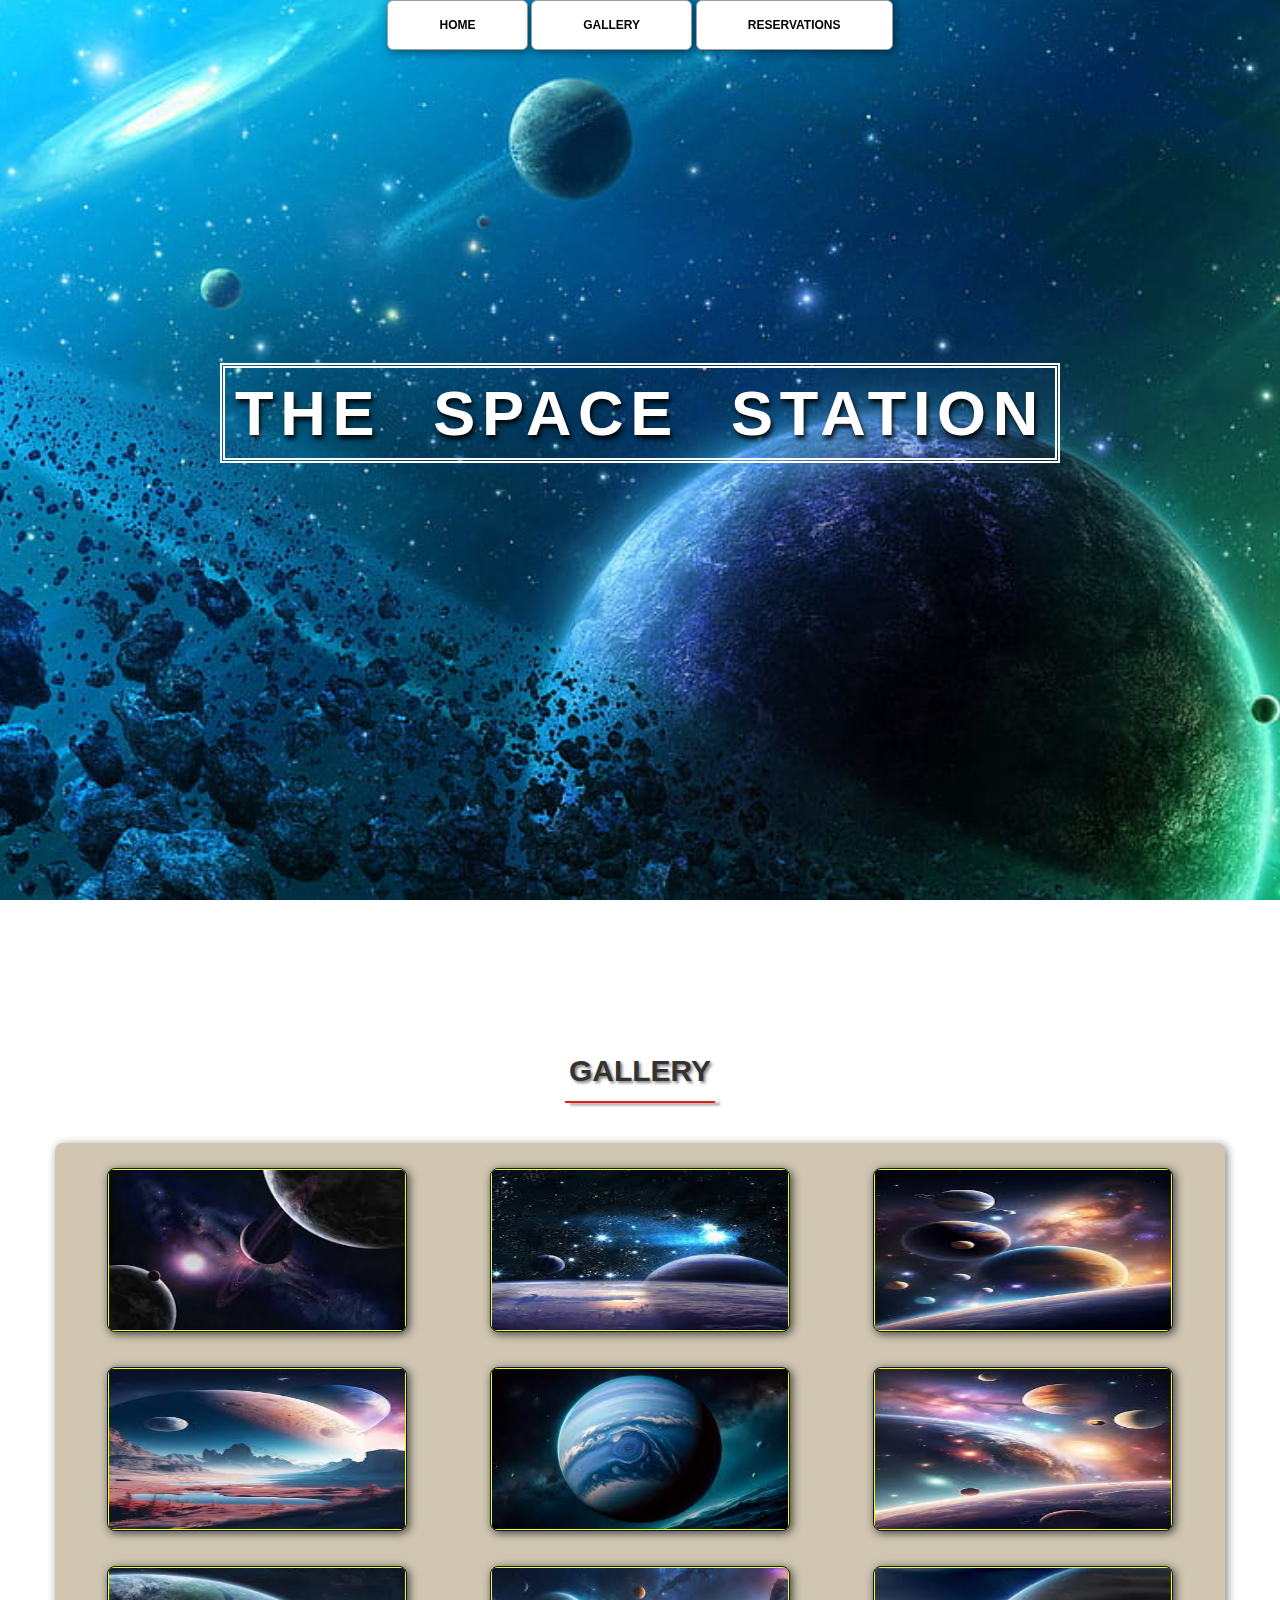
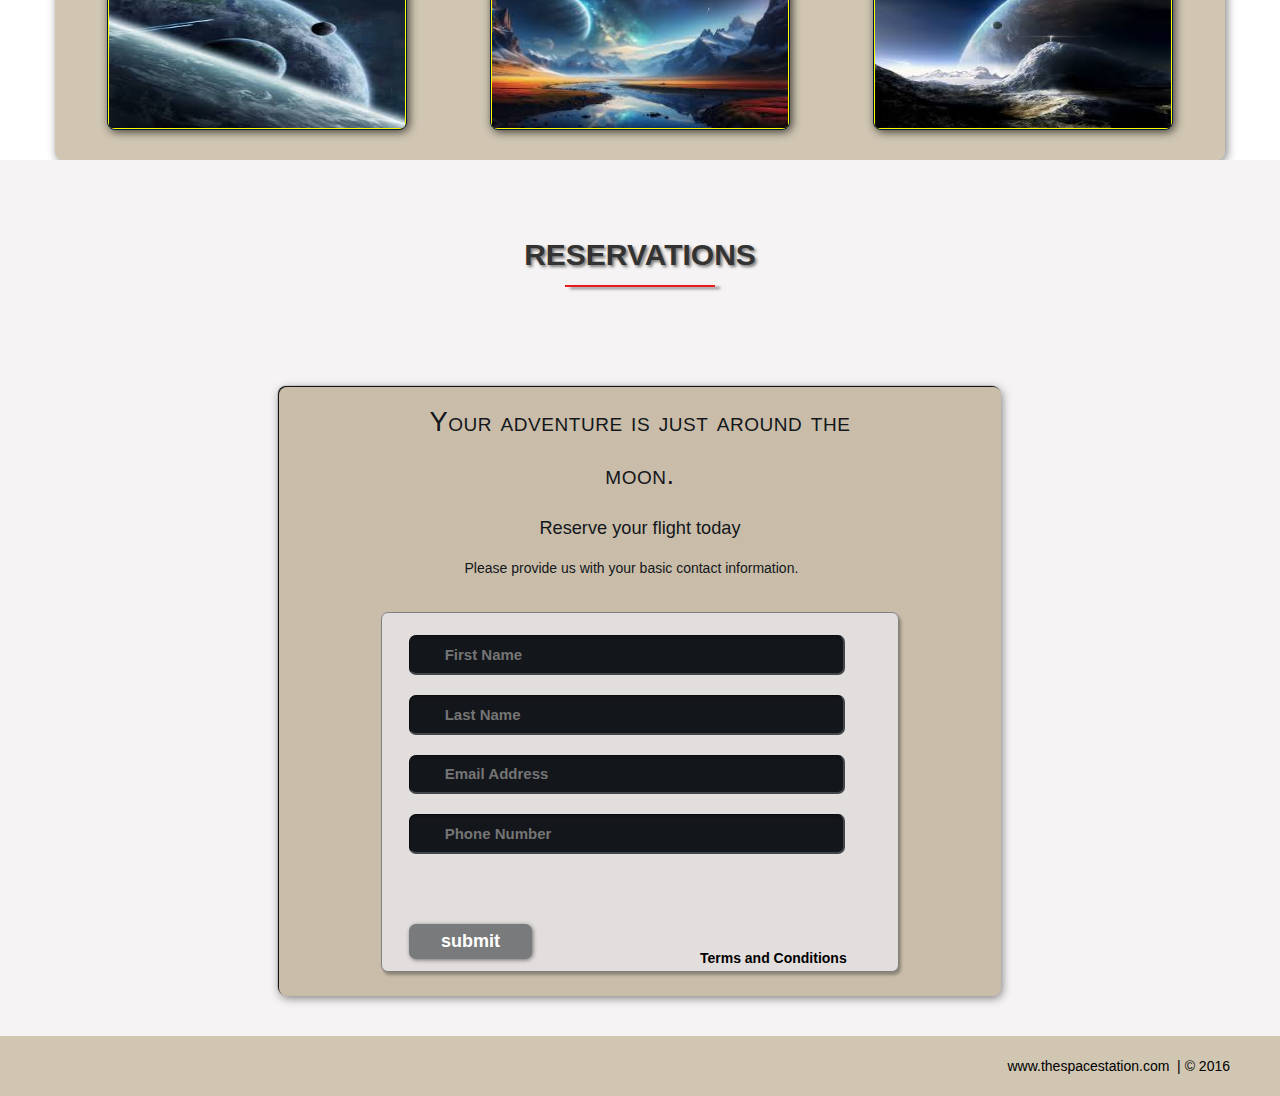
<file: INDEX.html>
<!DOCTYPE html>
<html lang="en">
<head>
    <meta charset="UTF-8">
    <meta name="viewport" content="width=device-width, initial-scale=1.0">
    <title>The Space Station Resort</title>
    <link rel="stylesheet" href="CSS/shared.css">
    <link rel="stylesheet" href="CSS/animations.css">
</head>
<body>
    <!--Nav-->
    <div class="wrap">
        <div class="menu-container">
            <ul class="menu">
                <a href="#home"><li>HOME</li></a>
                <a href="#gallery"><li>GALLERY</li></a>
                <a href="#contact"><li>RESERVATIONS</li></a>
            </ul>
        </div>
    </div>
    <!--End Nav-->

    <!--Home-->
    <div id="home">
        <div class="container">
            <div class="text-center">
                <span class="head-main">THE SPACE STATION</span>
            </div>
        </div>
    </div>
    <!--End Home-->

    <!--Gallery-->
    <section id="gallery">
        <div class="container">
            <h1>Gallery</h1>
            <div class="flex-container">

                <!--Photo COntainer-->
                <div class="photo-container">
                    <div class="photo">
                        <img src="Thumbs/thumb1.jpg" alt="">
                        <div class="photo-overlay">
                            <h3>Click To Enlarge</h3>
                            <p>Space launches departing daily, book your flight today!</p>
                        </div>
                    </div>
                </div>
                <!--End Photo Container-->

                   <!--Photo COntainer-->
                   <div class="photo-container">
                    <div class="photo">
                        <img src="Thumbs/thumb2.jpg" alt="">
                        <div class="photo-overlay">
                            <h3>Click To Enlarge</h3>
                            <p>Space launches departing daily, book your flight today!</p>
                        </div>
                    </div>
                </div>
                <!--End Photo Container-->

                   <!--Photo COntainer-->
                   <div class="photo-container">
                    <div class="photo">
                        <img src="Thumbs/thumb3.jpg" alt="">
                        <div class="photo-overlay">
                            <h3>Click To Enlarge</h3>
                            <p>Space launches departing daily, book your flight today!</p>
                        </div>
                    </div>
                </div>
                <!--End Photo Container-->

                   <!--Photo COntainer-->
                   <div class="photo-container">
                    <div class="photo">
                        <img src="Thumbs/thumb4.jpg" alt="">
                        <div class="photo-overlay">
                            <h3>Click To Enlarge</h3>
                            <p>Space launches departing daily, book your flight today!</p>
                        </div>
                    </div>
                </div>
                <!--End Photo Container-->

                   <!--Photo COntainer-->
                   <div class="photo-container">
                    <div class="photo">
                        <img src="Thumbs/thumb5.jpg" alt="">
                        <div class="photo-overlay">
                            <h3>Click To Enlarge</h3>
                            <p>Space launches departing daily, book your flight today!</p>
                        </div>
                    </div>
                </div>
                <!--End Photo Container-->

                   <!--Photo COntainer-->
                   <div class="photo-container">
                    <div class="photo">
                        <img src="Thumbs/thumb6.jpg" alt="">
                        <div class="photo-overlay">
                            <h3>Click To Enlarge</h3>
                            <p>Space launches departing daily, book your flight today!</p>
                        </div>
                    </div>
                </div>
                <!--End Photo Container-->

                   <!--Photo COntainer-->
                   <div class="photo-container">
                    <div class="photo">
                        <img src="Thumbs/thumb7.jpg" alt="">
                        <div class="photo-overlay">
                            <h3>Click To Enlarge</h3>
                            <p>Space launches departing daily, book your flight today!</p>
                        </div>
                    </div>
                </div>
                <!--End Photo Container-->

                   <!--Photo COntainer-->
                   <div class="photo-container">
                    <div class="photo">
                        <img src="Thumbs/thumb8.jpg" alt="">
                        <div class="photo-overlay">
                            <h3>Click To Enlarge</h3>
                            <p>Space launches departing daily, book your flight today!</p>
                        </div>
                    </div>
                </div>
                <!--End Photo Container-->

                   <!--Photo COntainer-->
                   <div class="photo-container">
                    <div class="photo">
                        <img src="Thumbs/thumb9.jpg" alt="">
                        <div class="photo-overlay">
                            <h3>Click To Enlarge</h3>
                            <p>Space launches departing daily, book your flight today!</p>
                        </div>
                    </div>
                </div>
                <!--End Photo Container-->
            </div>

        </div>
    </section>
    <!--End Gallery-->

    <!--RSVP-->
    <section id="contact">
        <div class="container">
            <div class="heading-padding">
                <h1 class="heading-padding">RESERVATIONS</h1>
                    <div class="reservation">
                        <h2><span>Your adventure is just around the moon.</span>
                       <br> Reserve your flight today
                    </h2>
                    <p class="rsvp-text">
                        Please provide us with your basic contact information.
                    </p>
                    <div class="form-rsvp">
                        <form action="" method="post">
                            <input class="rsvp" type="text" value="" placeholder="First Name">
                            <input class="rsvp" type="text" value="" placeholder="Last Name">
                            <input class="rsvp" type="text" value="" placeholder="Email Address">
                            <input class="rsvp" type="text" value="" placeholder="Phone Number">
                            <div class="form-spacer">
                                <label class="terms">Terms and Conditions</label>
                            </div>
                            <div class="submit">
                                <input type="submit" value="submit">
                            </div>
                        </form>
                    </div>
                    </div>
            </div>
        </div>

    </section>
    <!--End RSVP-->

    <!--Footer-->
    <div id="footer">
        www.thespacestation.com &nbsp;|&nbsp;&copy; 2016
    </div>
    <!--End Footer-->

</body>
</html>
</file>
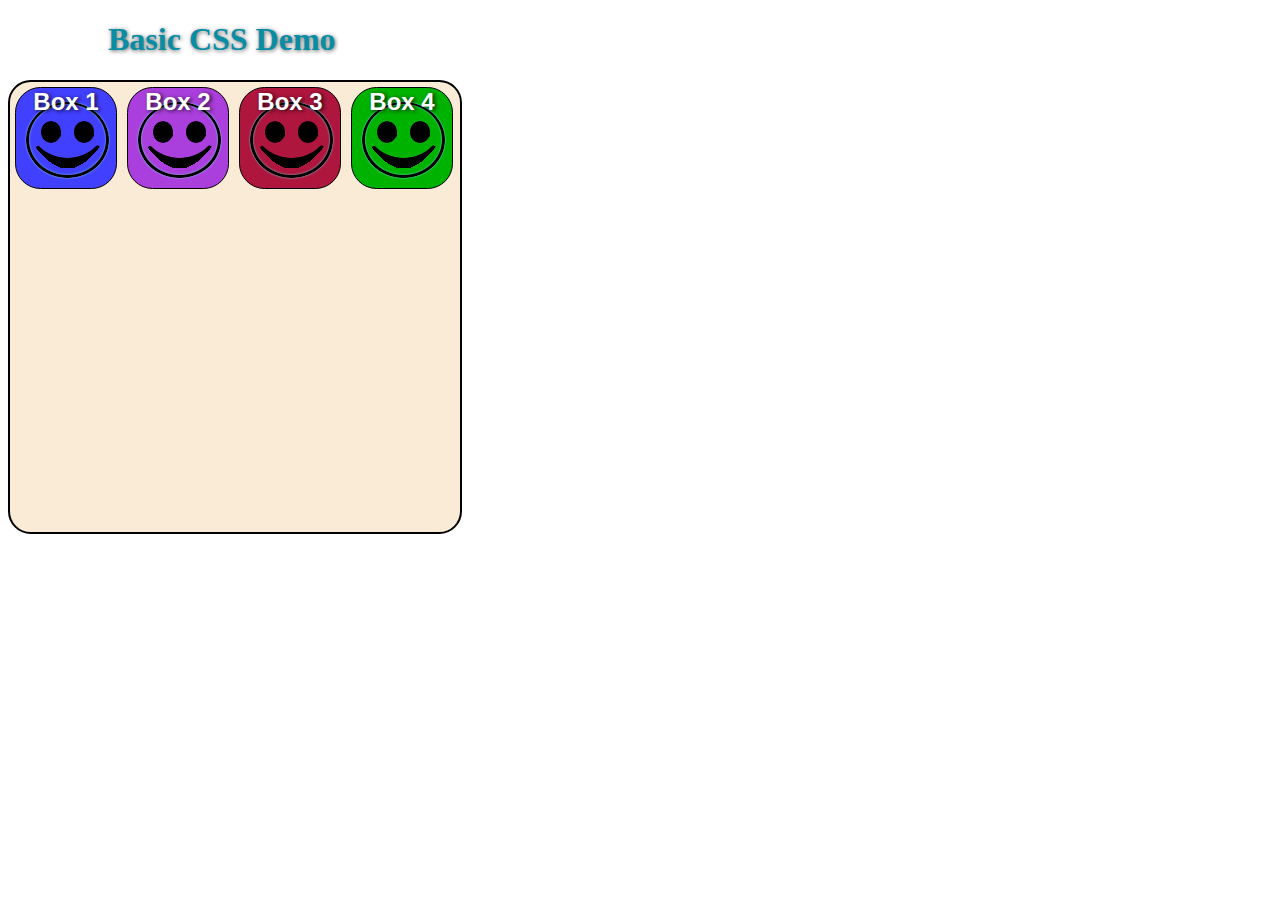
<file: Basic_CSS_Demo_1.html>
<!DOCTYPE html>
<html lang="en">
<head>
    <meta charset="UTF-8">
    <meta name="viewport" content="width=device-width, initial-scale=1.0">
    <title>Basic HTML Template</title>
    <link rel="stylesheet" href="Basic_Style.css">
</head>
<body>
    <div>
        <h1>Basic CSS Demo</h1>
    </div>

    <div class="container">
        <div class="squares">
            <p>Box 1</p>
        </div>

        <div class="squares">
            <p>Box 2</p>
        </div>

        <div class="squares">
            <p>Box 3</p>
        </div>
        
        <div class="squares">
            <p>Box 4</p>
        </div>
    </div>
    
</body>
</html>
</file>
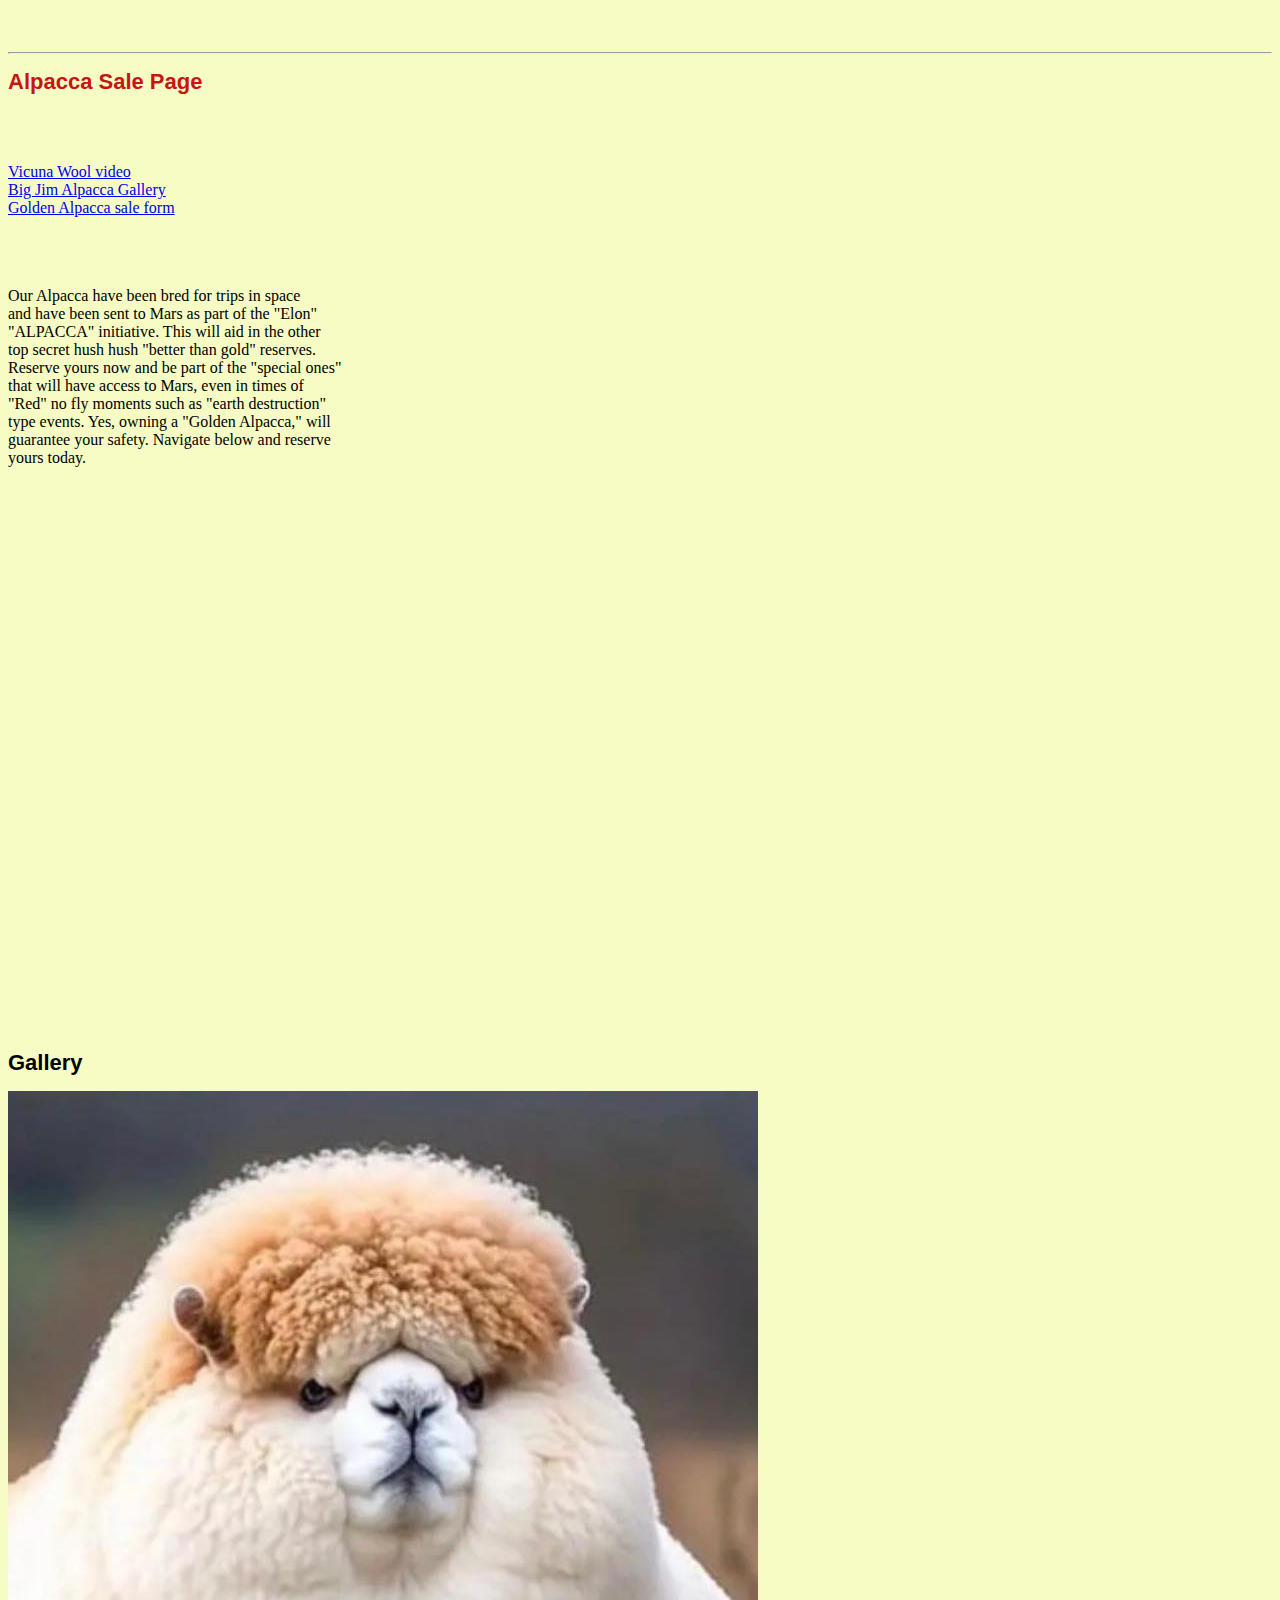
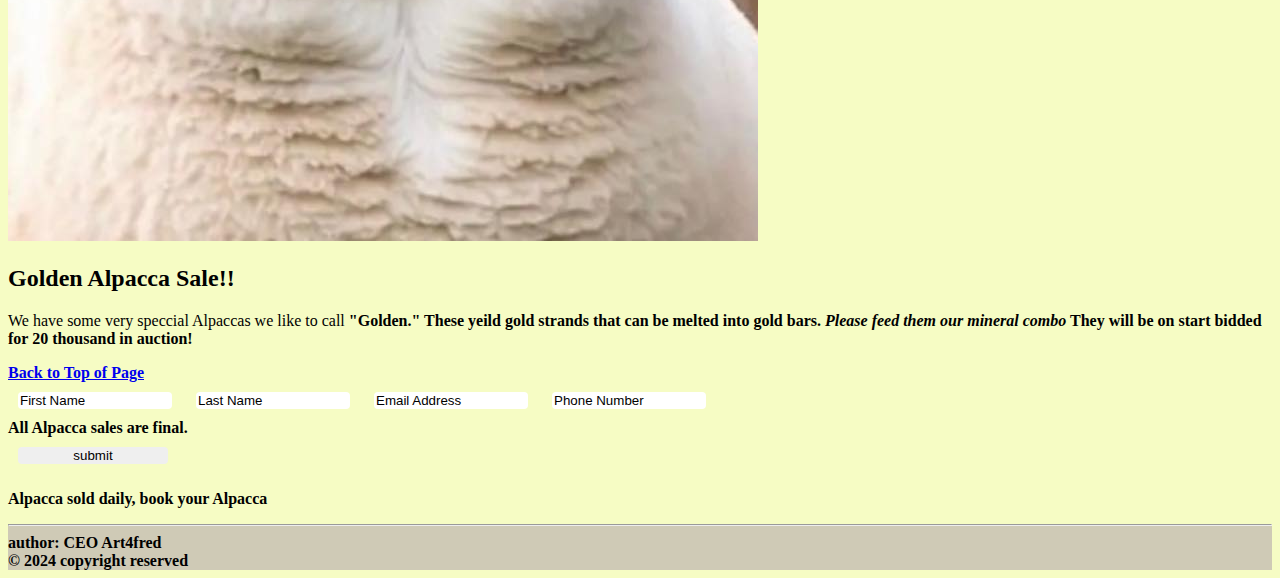
<file: one_page_website.html>
<!DOCTYPE html>
<html lang="en">
<head>

    
    <meta charset="UTF-8">
    <meta name="viewport" content="width=device-width, initial-scale=1.0">
    <link rel="stylesheet" href="one_page_website.css">

    <title>Alpacca Sale Page</title>
    <br>
    <br>
    <hr>
</head>


<body style="background-color: rgb(246, 252, 196);">
    <H1 style="color: rgb(201, 20, 20);">Alpacca Sale Page</H1>
    <br>
    <br>
    <br>

<nav>

    <a href="#Vicuna Wool video"><li>Vicuna Wool video</li></a>

    <a href="#Gallery"><li>Big Jim Alpacca Gallery</li></a>

    <a href="#Golden Alpacca sale form" id="link"><li>Golden Alpacca sale form</li></a>

    <br>

</nav>

<br>
<br>


    
        <p>Our Alpacca have been bred for trips in space<br> 
        and have been sent to Mars as part of the "Elon"<br>
        "ALPACCA" initiative. This will aid in the other<br>
        top secret hush hush "better than gold" reserves.<br>
        Reserve yours now and be part of the "special ones"<br>
        that will have access to Mars, even in times of <br>
        "Red" no fly moments such as "earth destruction"<br>
        type events. Yes, owning a "Golden Alpacca," will<br>
        guarantee your safety. Navigate below and reserve<br>
        yours today.
<br>
<br>
<br>
<br>
<br>
        </p>
        <br>
        <br>

<p id="Vicuna Wool video"></p>
<br>
<br>
<br>
<br>
    <iframe width="420" height="315" src="https://www.youtube.com/embed/RsVOTADHM4o?si=KzDio3jJxtOwgDMo" frameborder="0" alt="This is an Alpacca video"></iframe>
    <br>
    <br>
    <br>
<p id="Alpacca.jpg"></p>
<section>
    <div id="gallery">
        <h1>Gallery</h1>
        <div>

            <div>
                <div>
                    <img src="Thumbs/Alpacca.jpg" alt="Big Jim Alpacca">
                </div>
            </div>
            </section>

    <h2>Golden Alpacca Sale!!</h2>
    <p> We have some very speccial Alpaccas we like to call<b>
        "Golden." These yeild gold strands that can be melted <b>
        into gold bars. <em>Please feed them our mineral combo</em><b>
        They will be on start bidded for 20 thousand in auction!<b>
        </p>
    <div>
<p id="Golden Alpacca sale form"></p>        
    <a href="#top">Back to Top of Page</a>
        <form action="" method="post">
            <input class="rsvp" type="text" value="First Name">
            <input class="rsvp" type="text" value="Last Name">
            <input class="rsvp" type="text" value="Email Address">
            <input class="rsvp" type="text" value="Phone Number">
            <div class="form-spacer">
                <label class="terms">All Alpacca sales are final.</label>
            </a>
            </div>
            <div>
                <input type="submit" value="submit">
            </div>
        </form>
    </div>
        <p>Alpacca sold daily, book your Alpacca</p>
        <footer style="background-color: rgb(207, 202, 182);">
        <hr>
        author: CEO Art4fred </br>
        &copy; 2024 copyright reserved<br>
    </footer>
        
    
</body>
</html>
</file>
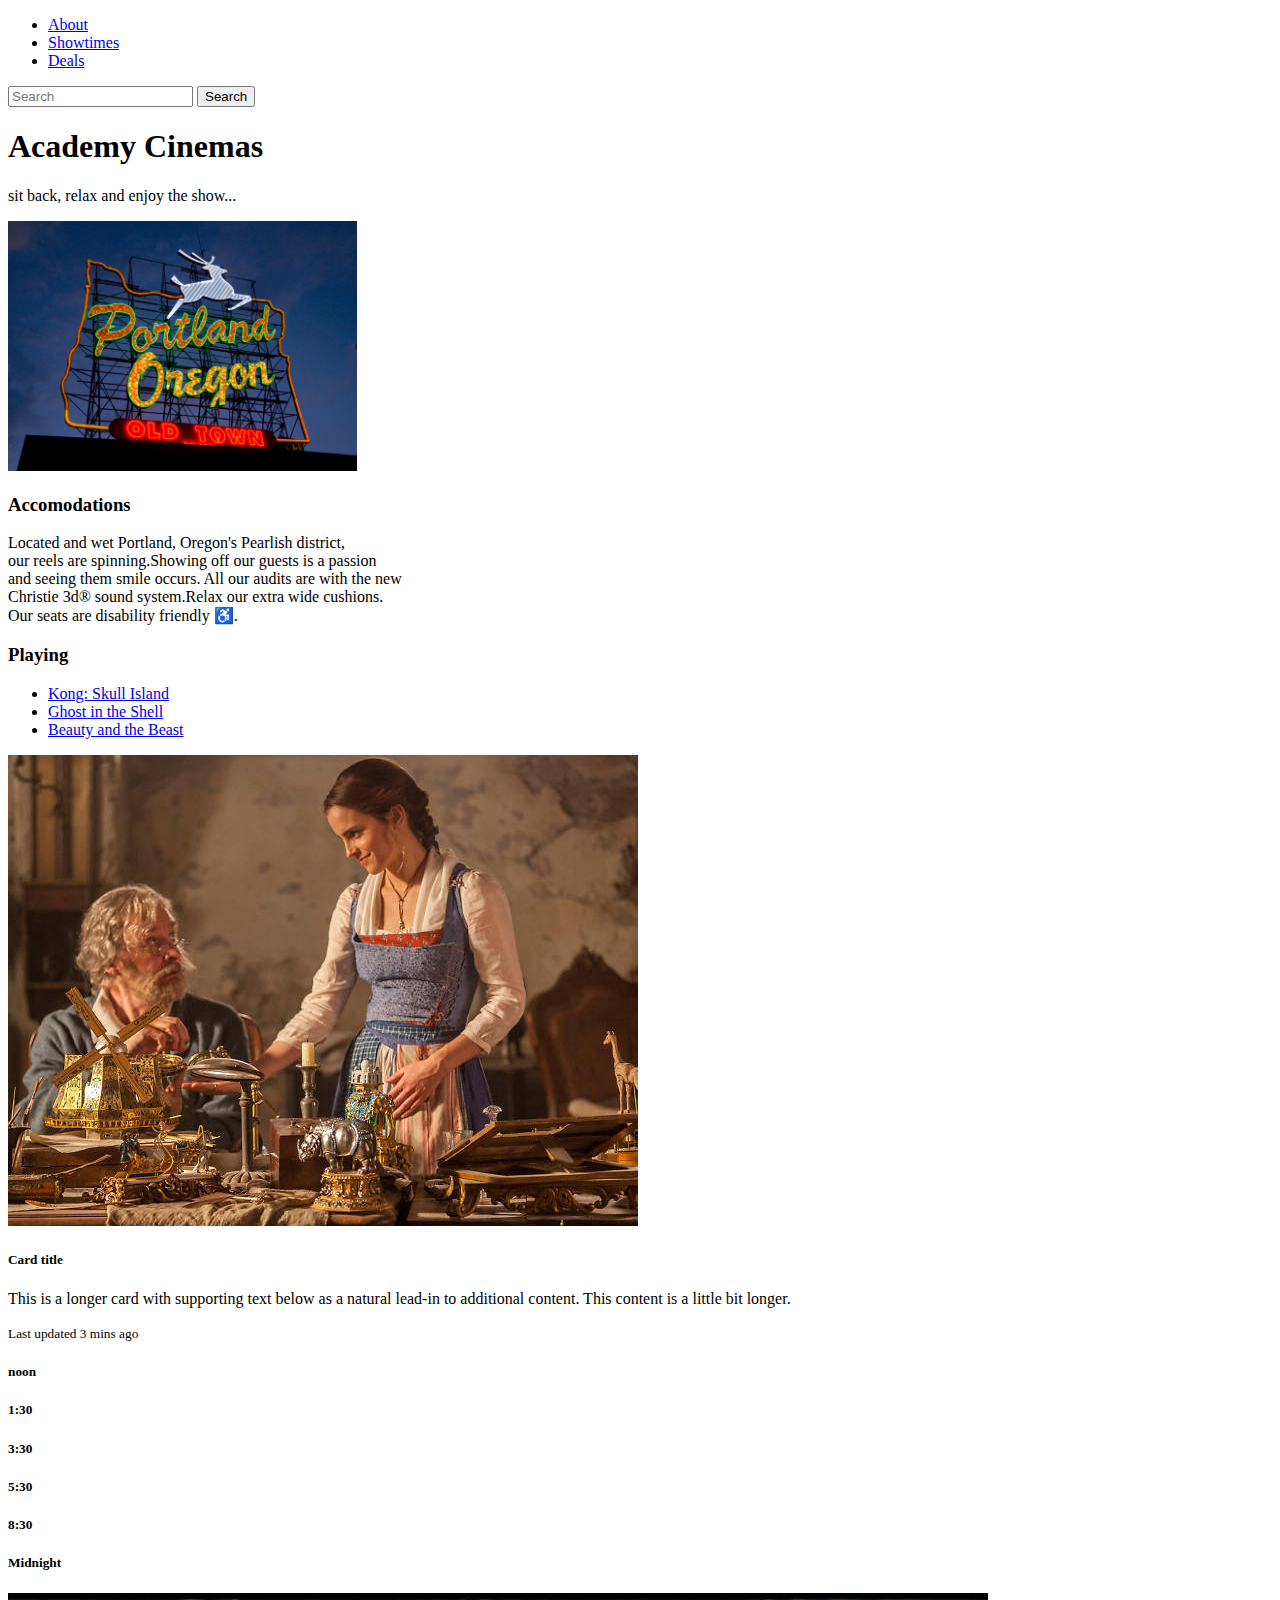
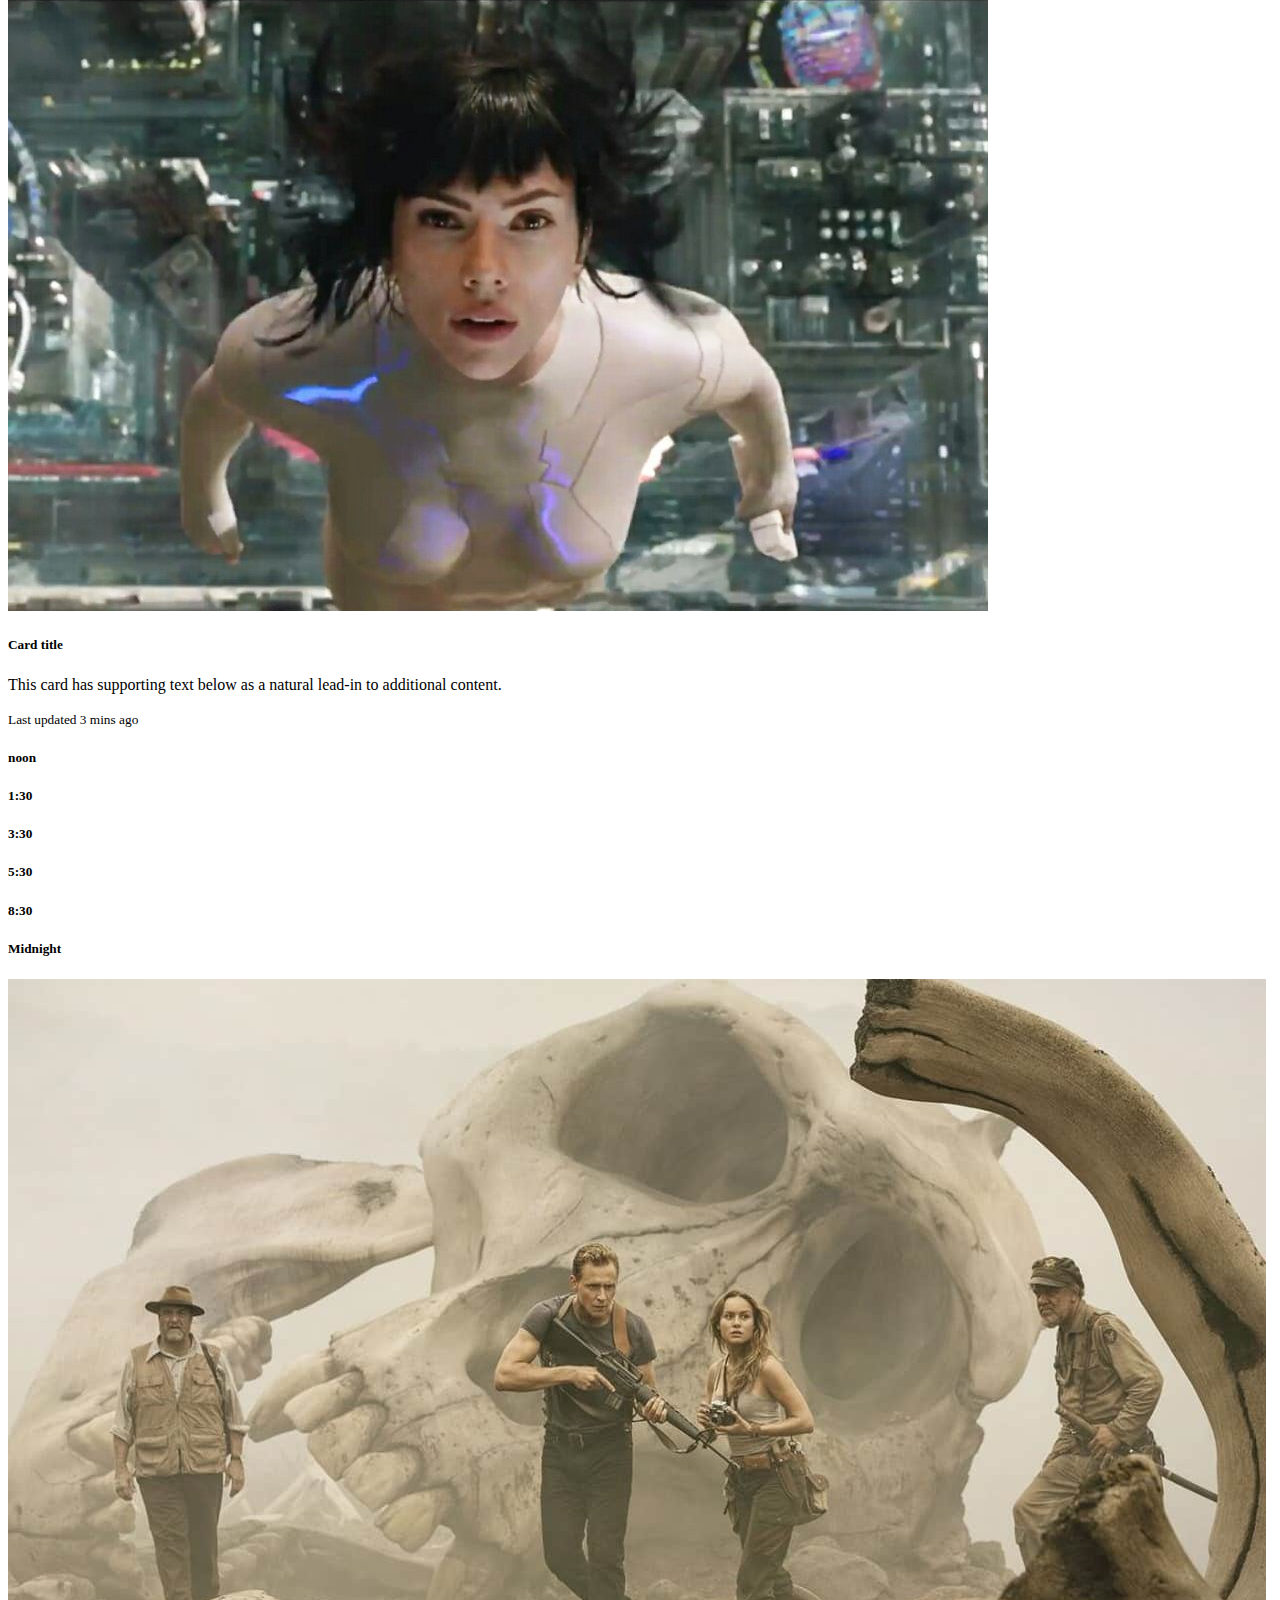
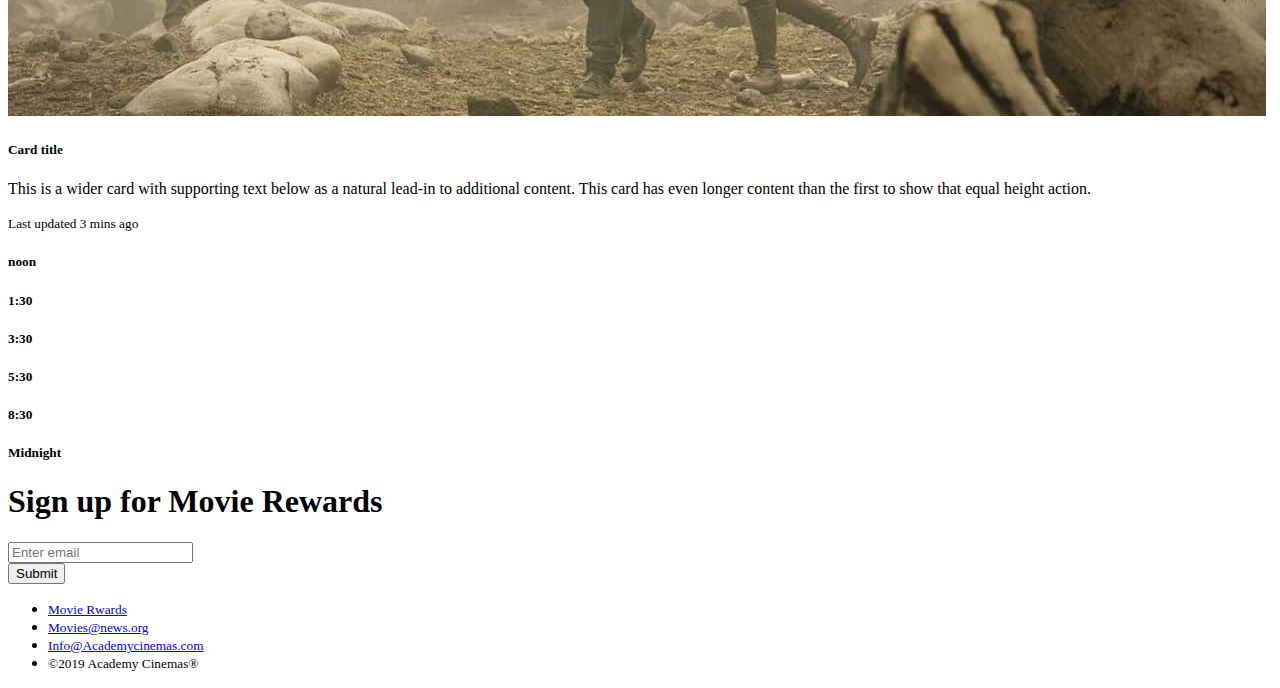
<file: Bootstrap4_project/Academy_cinemas.html>
<!doctype html>
<html lang="en">
  <head>
    <!-- Required meta tags -->
    <meta charset="utf-8">
    <meta name="viewport" content="width=device-width, initial-scale=1, shrink-to-fit=no">

    <!-- Bootstrap CSS -->
    <link rel="stylesheet" href="https://cdn.jsdelivr.net/npm/bootstrap@4.1.3/dist/css/bootstrap.min.css" integrity="sha384-MCw98/SFnGE8fJT3GXwEOngsV7Zt27NXFoaoApmYm81iuXoPkFOJwJ8ERdknLPMO" crossorigin="anonymous">

    <title>Academy Cinemas</title>
  </head>
  <body>
    <div class="container">

        <nav class="navbar navbar-expand-lg navbar-light bg-info">

            


            <div class="collapse navbar-collapse" id="navbarSupportedContent">
              <ul class="navbar-nav mr-auto">
                <li class="nav-item active">
                  <a class="nav-link text-light" href="#About">About</a>
                </li>
                <li class="nav-item active">
                  <a class="nav-link text-light" href="#Showtimes">Showtimes</a>
                <li class="nav-item active">
                  <a class="nav-link text-light" href="#Deals">Deals</a>
                </li>
              </ul>
              <form class="form-inline my-2 my-lg-0">
                <input class="form-control mr-sm-2" type="search" placeholder="Search" aria-label="Search">
                <button class="btn btn-primary my-2 my-sm-0 text-light" type="submit">Search</button>
              </form>
            </div>
     </nav>

          <div class="jumbotron jumbotron-fluid bg-info text-center">
            <div class="container">
              <h1 class="display-4 text-light">Academy Cinemas</h1>
              <p class="lead text-light">sit back, relax and enjoy the show...</p>
            </div>
          </div>


            <div class="container">
                <div class="row align-items">
                            <div class="col">
                                <img class="img fluid" src="img/pdx.jpg"  height="250" alt=""/>
                                </div>
                                <div class="col">
                                    
                                <h3><a name="About">Accomodations</a></h3>
                                    <p>Located and wet Portland, Oregon's Pearlish district,<br>
                                    our reels are spinning.Showing off our guests is a passion<br>
                                    and seeing them smile occurs. All our audits are with the new <br>
                                    Christie 3d&reg; sound system.Relax our extra wide cushions.<br>
                                    Our seats are disability friendly &#9855;.  
                                    </p>
                                </div>
                

                        <div class="col ">
                                <h3><a name="Showtimes"></a>Playing</h3>
                                <ul class="list group">
                                    <li class="list-group-item">
                                    <a class="nav link" href="#">Kong: Skull Island</a>
                                    </li>
                                    <li class="list-group-item">
                                    <a class="nav link" href="#">Ghost in the Shell</a>
                                    </li>
                                    <li class="list-group-item">
                                    <a class="nav link" href="#">Beauty and the Beast</a>
                                    </li>
                                </ul>
                        </div>
                </div>
          </div>

          <!--Showtimes-->
          <div class="card-deck">
            <div class="card">
              <img class="card-img-top" src="img/beautyandthebeast.jpg" alt="Card image cap">
              <div class="card-body">
                <h5 class="card-title">Card title</h5>
                <p class="card-text">This is a longer card with supporting text below as a natural lead-in to additional content. This content is a little bit longer.</p>
                <p class="card-text"><small class="text-muted">Last updated 3 mins ago</small></p>
                 
                <h5><span class="badge badge-secondary">noon</span></h5>
                <h5><span class="badge badge-secondary">1:30</span></h5>
                <h5><span class="badge badge-secondary">3:30</span></h5>
                <h5><span class="badge badge-secondary">5:30</span></h5>
                <h5><span class="badge badge-secondary">8:30</span></h5>
                <h5><span class="badge badge-secondary">Midnight</span></h5>
           
              </div>
            </div>
            <div class="card">
              <img class="card-img-top" src="img/ghostintheshell.jpg" alt="Card image cap">
              <div class="card-body">
                <h5 class="card-title">Card title</h5>
                <p class="card-text">This card has supporting text below as a natural lead-in to additional content.</p>
                <p class="card-text"><small class="text-muted">Last updated 3 mins ago</small></p>
                 
                <h5><span class="badge badge-secondary">noon</span></h5>
                <h5><span class="badge badge-secondary">1:30</span></h5>
                <h5><span class="badge badge-secondary">3:30</span></h5>
                <h5><span class="badge badge-secondary">5:30</span></h5>
                <h5><span class="badge badge-secondary">8:30</span></h5>
                <h5><span class="badge badge-secondary">Midnight</span></h5>
              </div>
            </div>
            <div class="card">
              <img class="card-img-top" src="img/kongskullisland.jpg" alt="Card image cap">
              <div class="card-body">
                <h5 class="card-title">Card title</h5>
                <p class="card-text">This is a wider card with supporting text below as a natural lead-in to additional content. This card has even longer content than the first to show that equal height action.</p>
                <p class="card-text"><small class="text-muted">Last updated 3 mins ago</small></p>
                 
                <h5><span class="badge badge-secondary">noon</span></h5>
                <h5><span class="badge badge-secondary">1:30</span></h5>
                <h5><span class="badge badge-secondary">3:30</span></h5>
                <h5><span class="badge badge-secondary">5:30</span></h5>
                <h5><span class="badge badge-secondary">8:30</span></h5>
                <h5><span class="badge badge-secondary">Midnight</span></h5>
      
              </div>
            </div>
          </div>






          <!--Showtimes-->

          <div class="text-center">
            <form>
                <h1 class="text-primary my-5"><a name="Deals">Sign up for Movie Rewards</a></h1>
                <div class="form-group">
                  <input type="email" class="form-control" id="exampleInputEmail1" aria-describedby="emailHelp" placeholder="Enter email">
                </div>
                <button type="submit" class="btn btn-primary">Submit</button>
              </form>
          </div>
          <div class="container my-5">
                <ul class="nav nav-inline">
                    <li class="nav-item">
                        <small><a class="nav-link active" href="#">Movie Rwards</a></small>
                    </li>
                    <li class="nav-item">
                        <small><a class="nav-link" href="#">Movies@news.org</a></small>
                    </li>
                    <li class="nav-item">
                        <small><a class="nav-link" href="#">Info@Academycinemas.com</a></small>
                    </li>
                    <li class="nav-item">
                        <small class="nav-link ">&copy;2019 Academy Cinemas&reg;</small>
                    </li>
                </ul>
          </div>







          </div>












    </div>

    <!-- Optional JavaScript -->
    <!-- jQuery first, then Popper.js, then Bootstrap JS -->
    <script src="https://code.jquery.com/jquery-3.3.1.slim.min.js" integrity="sha384-q8i/X+965DzO0rT7abK41JStQIAqVgRVzpbzo5smXKp4YfRvH+8abtTE1Pi6jizo" crossorigin="anonymous"></script>
    <script src="https://cdn.jsdelivr.net/npm/popper.js@1.14.3/dist/umd/popper.min.js" integrity="sha384-ZMP7rVo3mIykV+2+9J3UJ46jBk0WLaUAdn689aCwoqbBJiSnjAK/l8WvCWPIPm49" crossorigin="anonymous"></script>
    <script src="https://cdn.jsdelivr.net/npm/bootstrap@4.1.3/dist/js/bootstrap.min.js" integrity="sha384-ChfqqxuZUCnJSK3+MXmPNIyE6ZbWh2IMqE241rYiqJxyMiZ6OW/JmZQ5stwEULTy" crossorigin="anonymous"></script>
  </body>
</html>
</file>
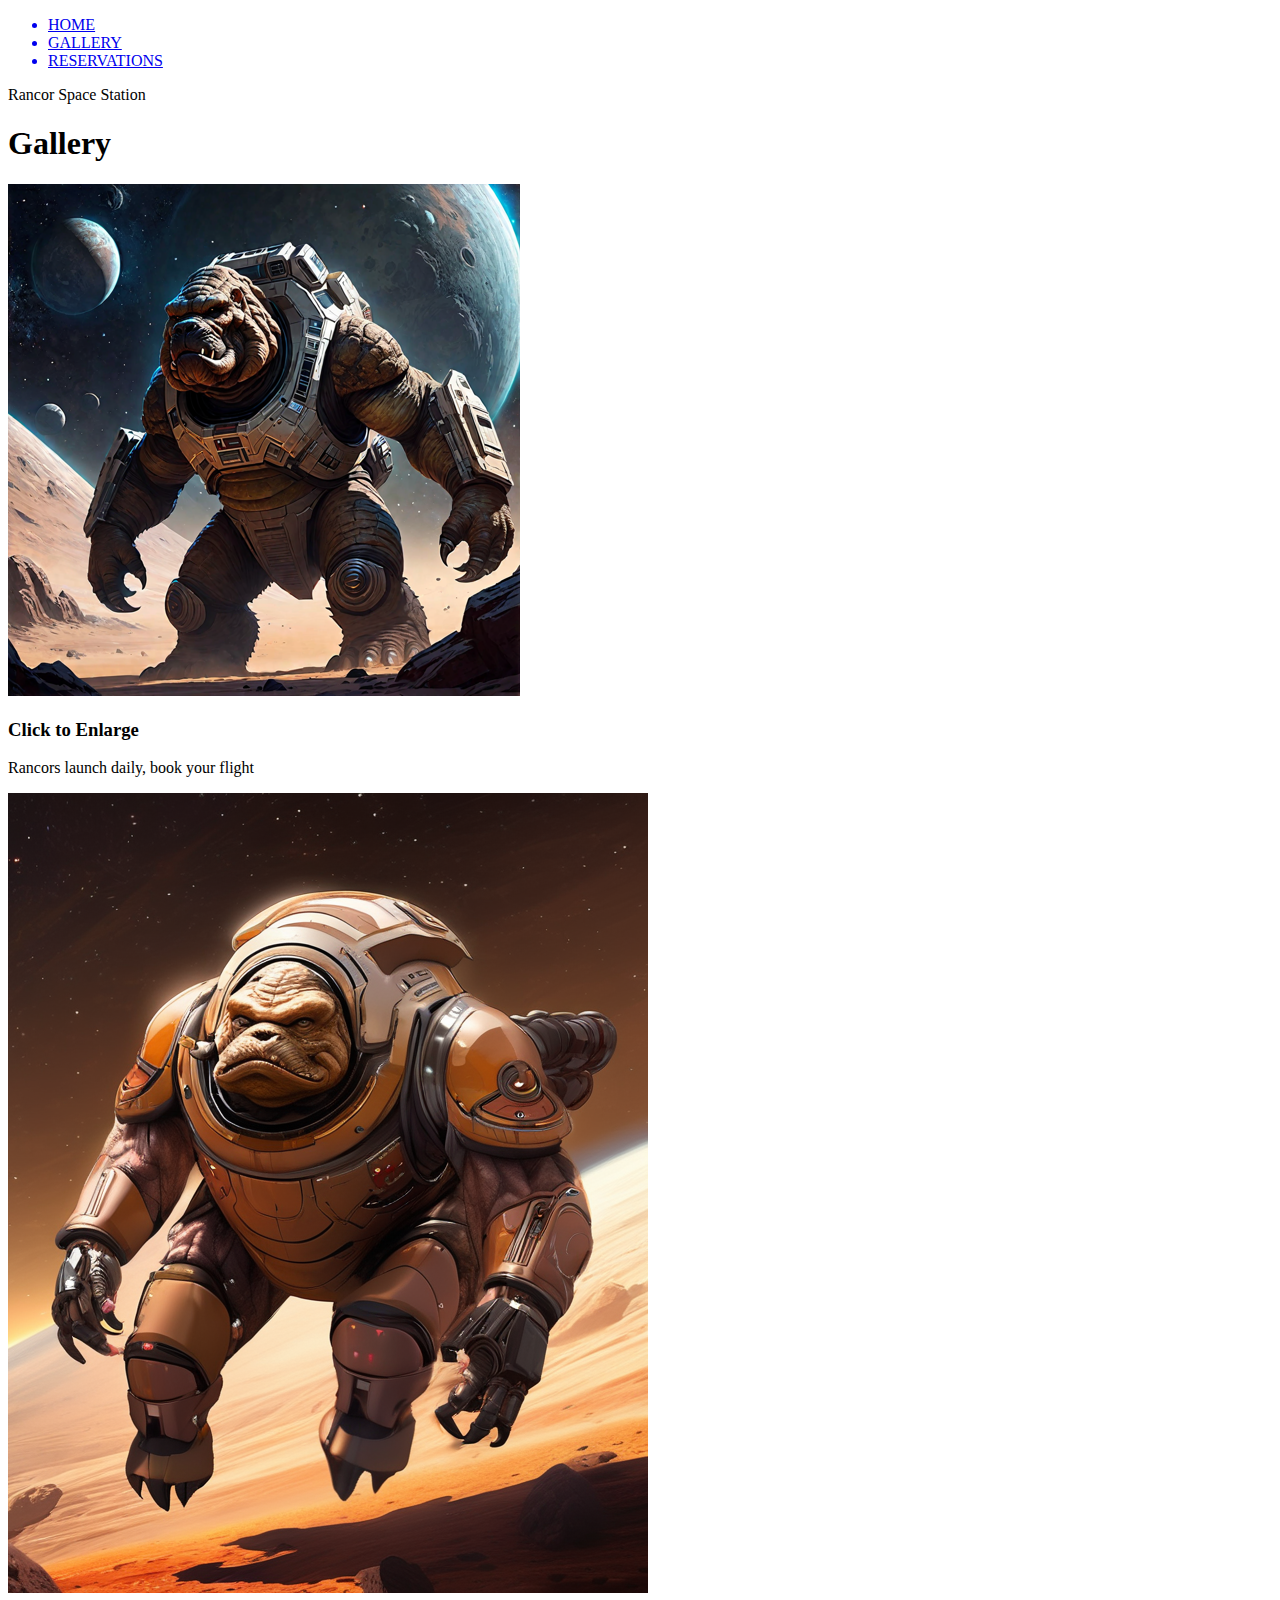
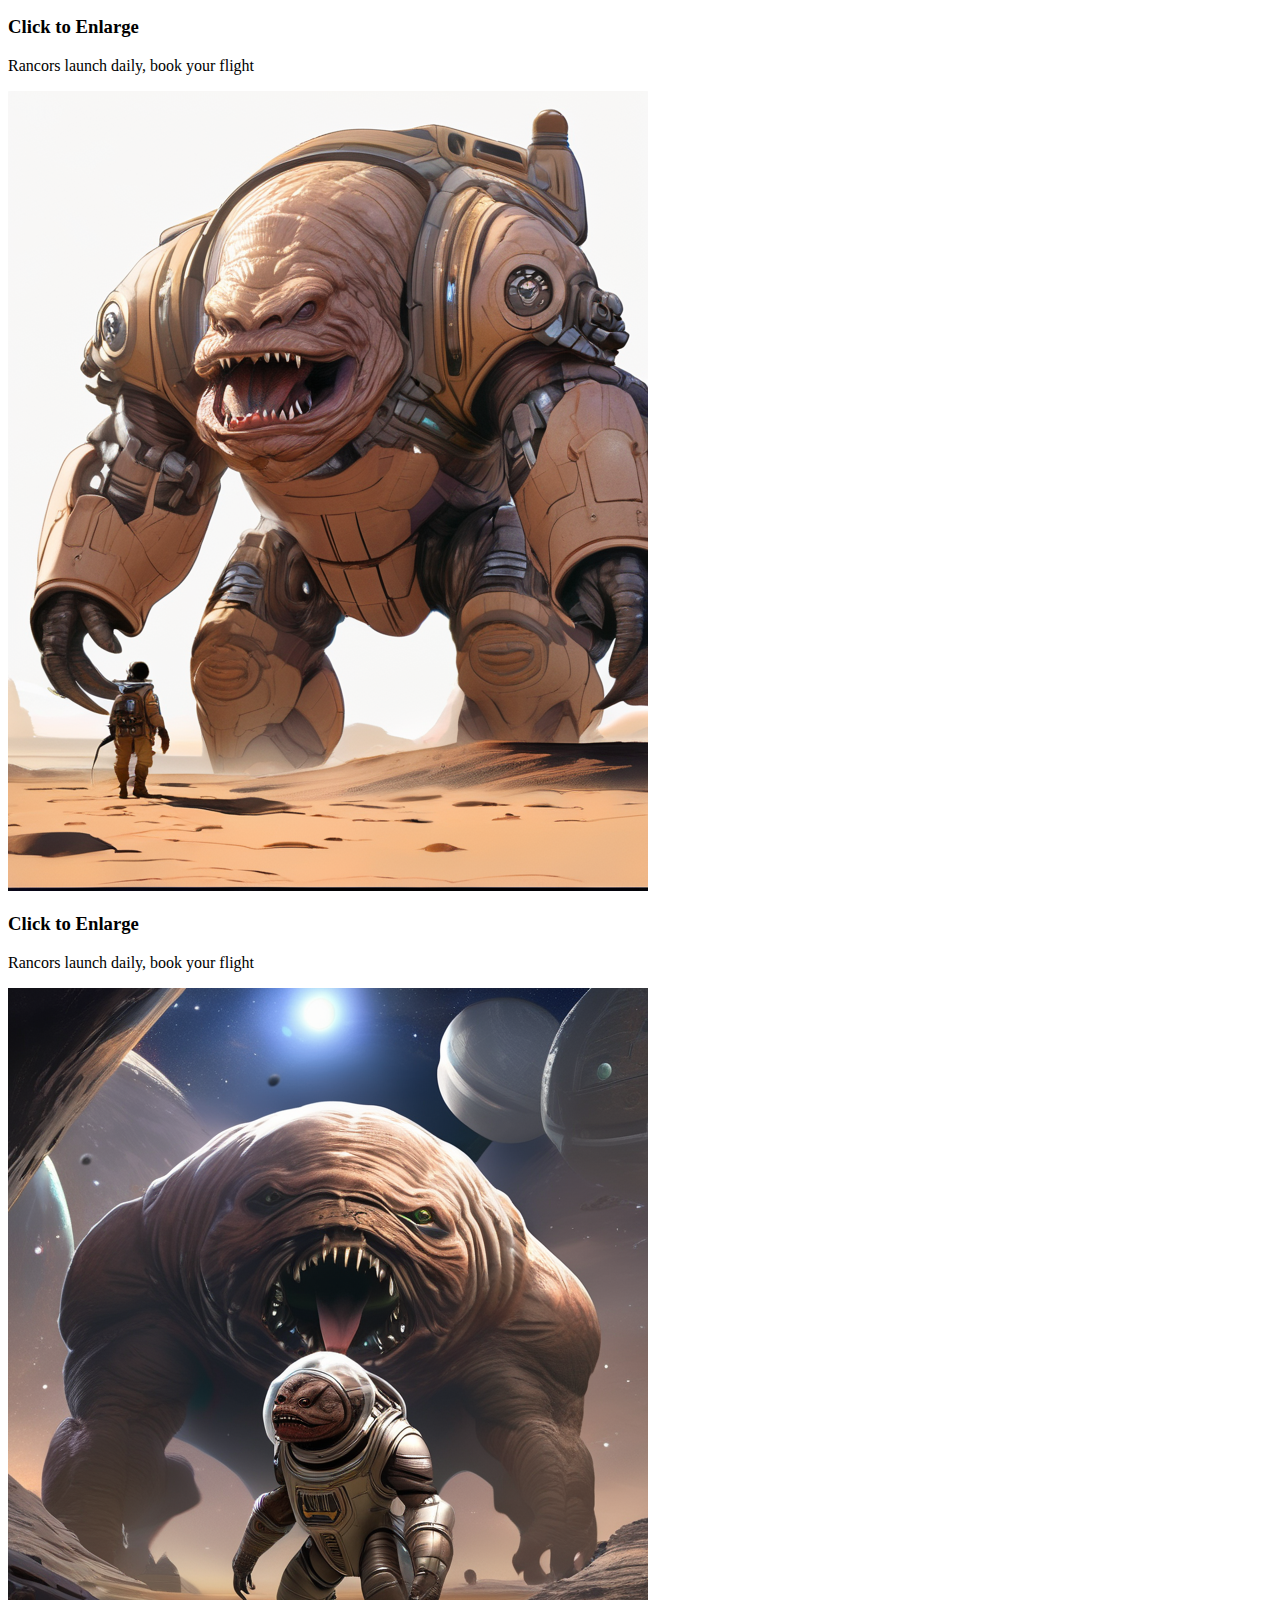
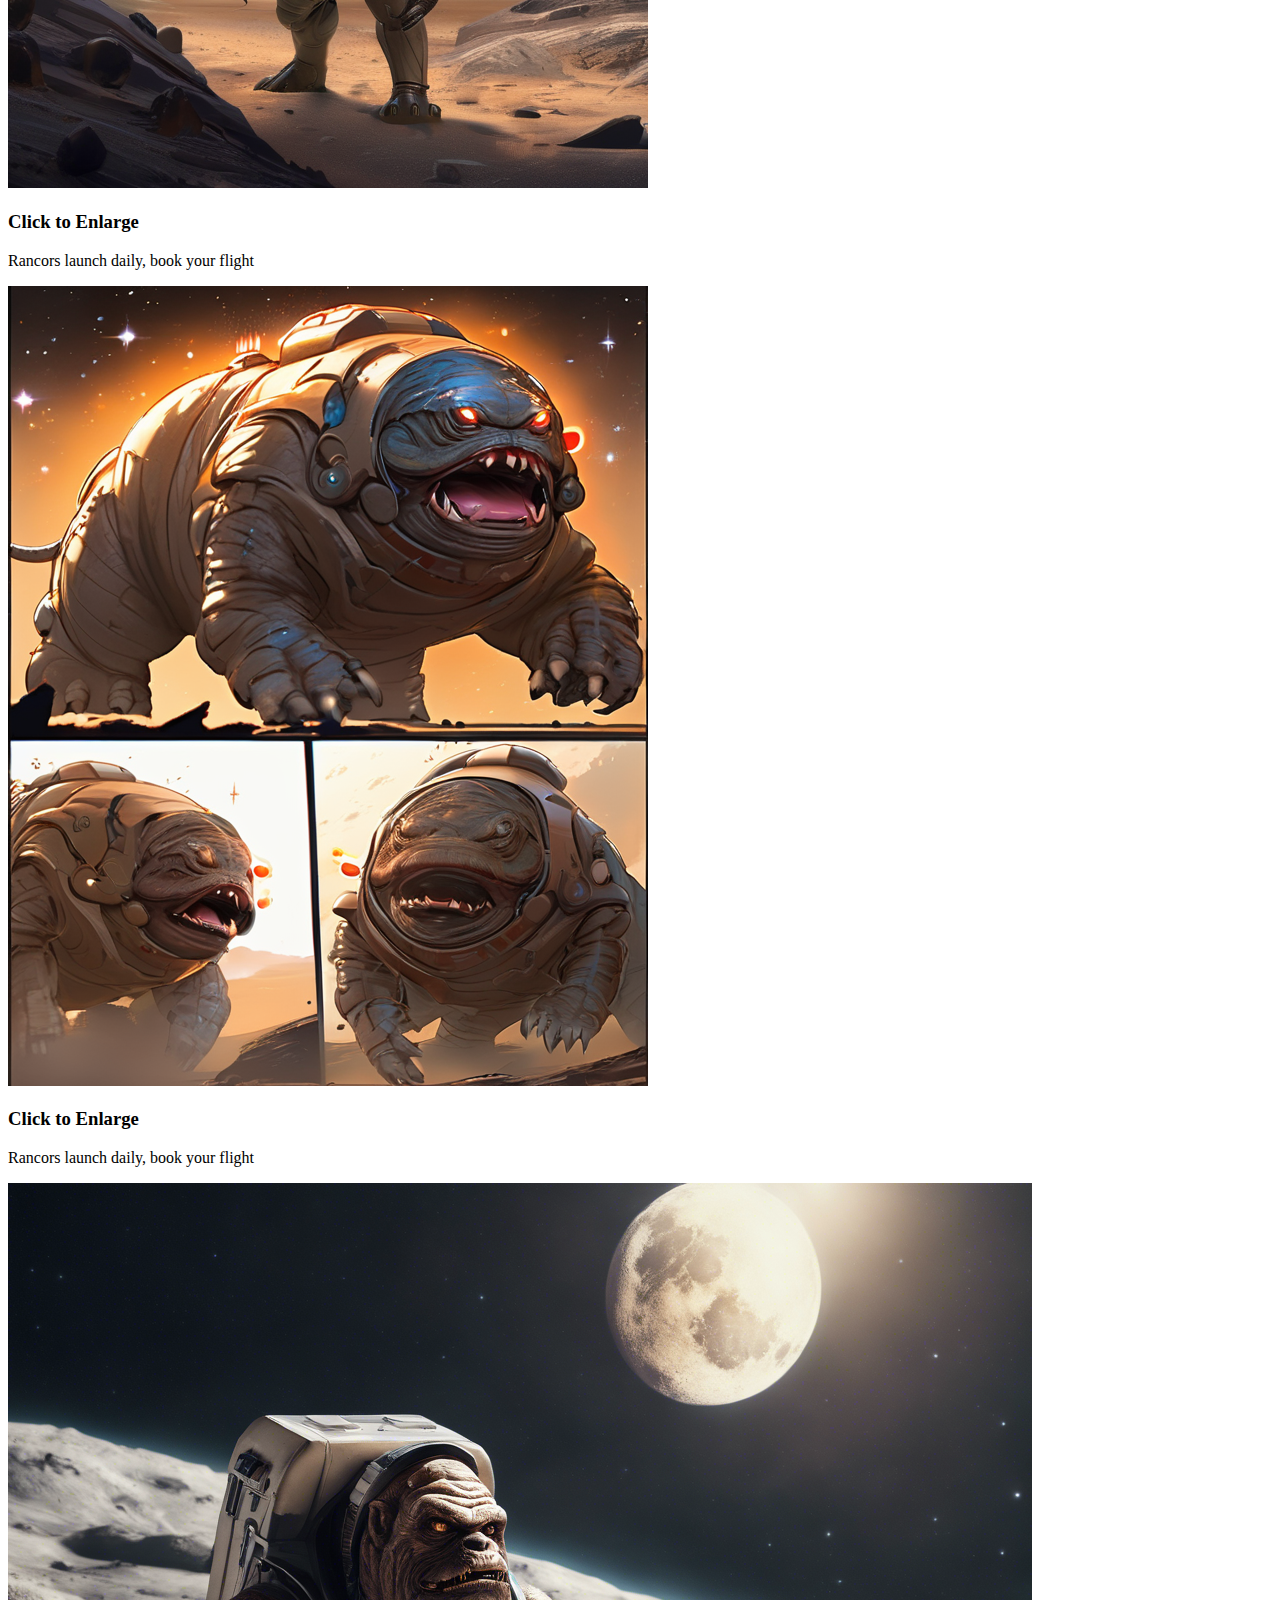
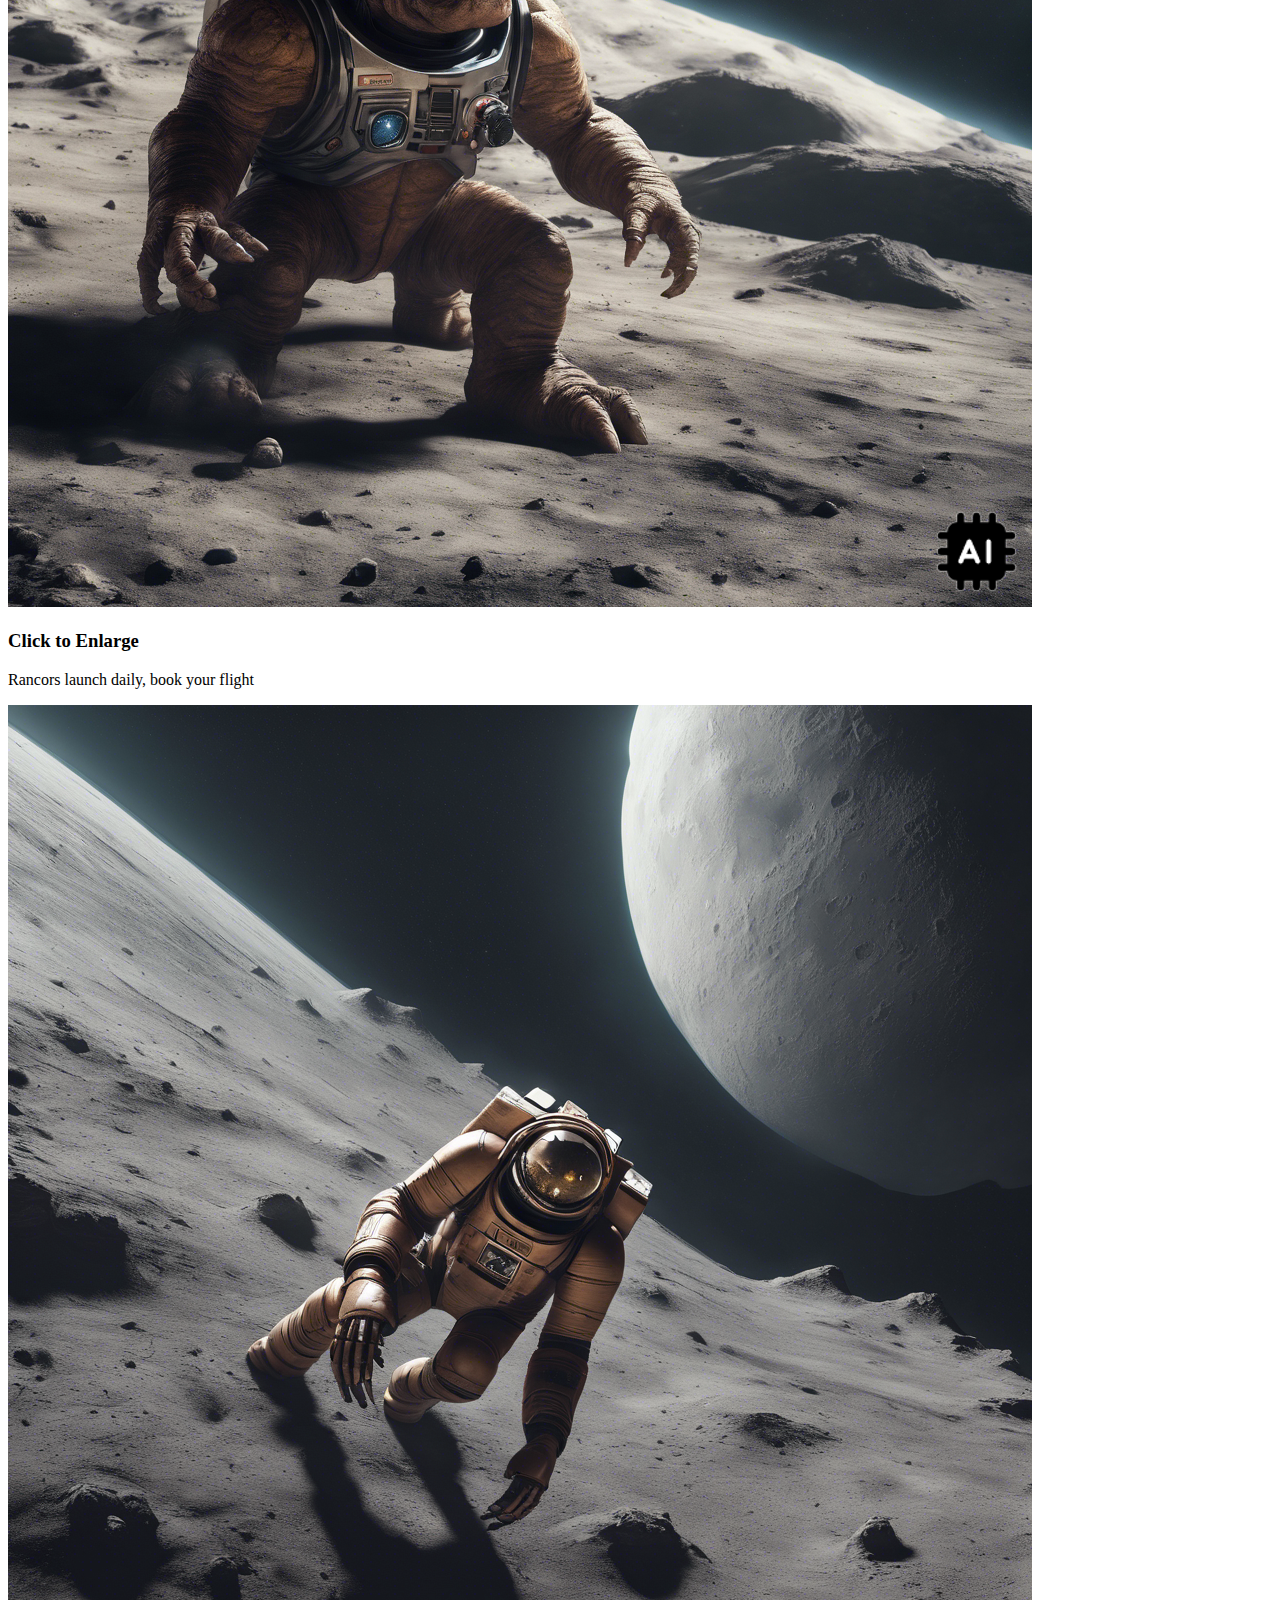
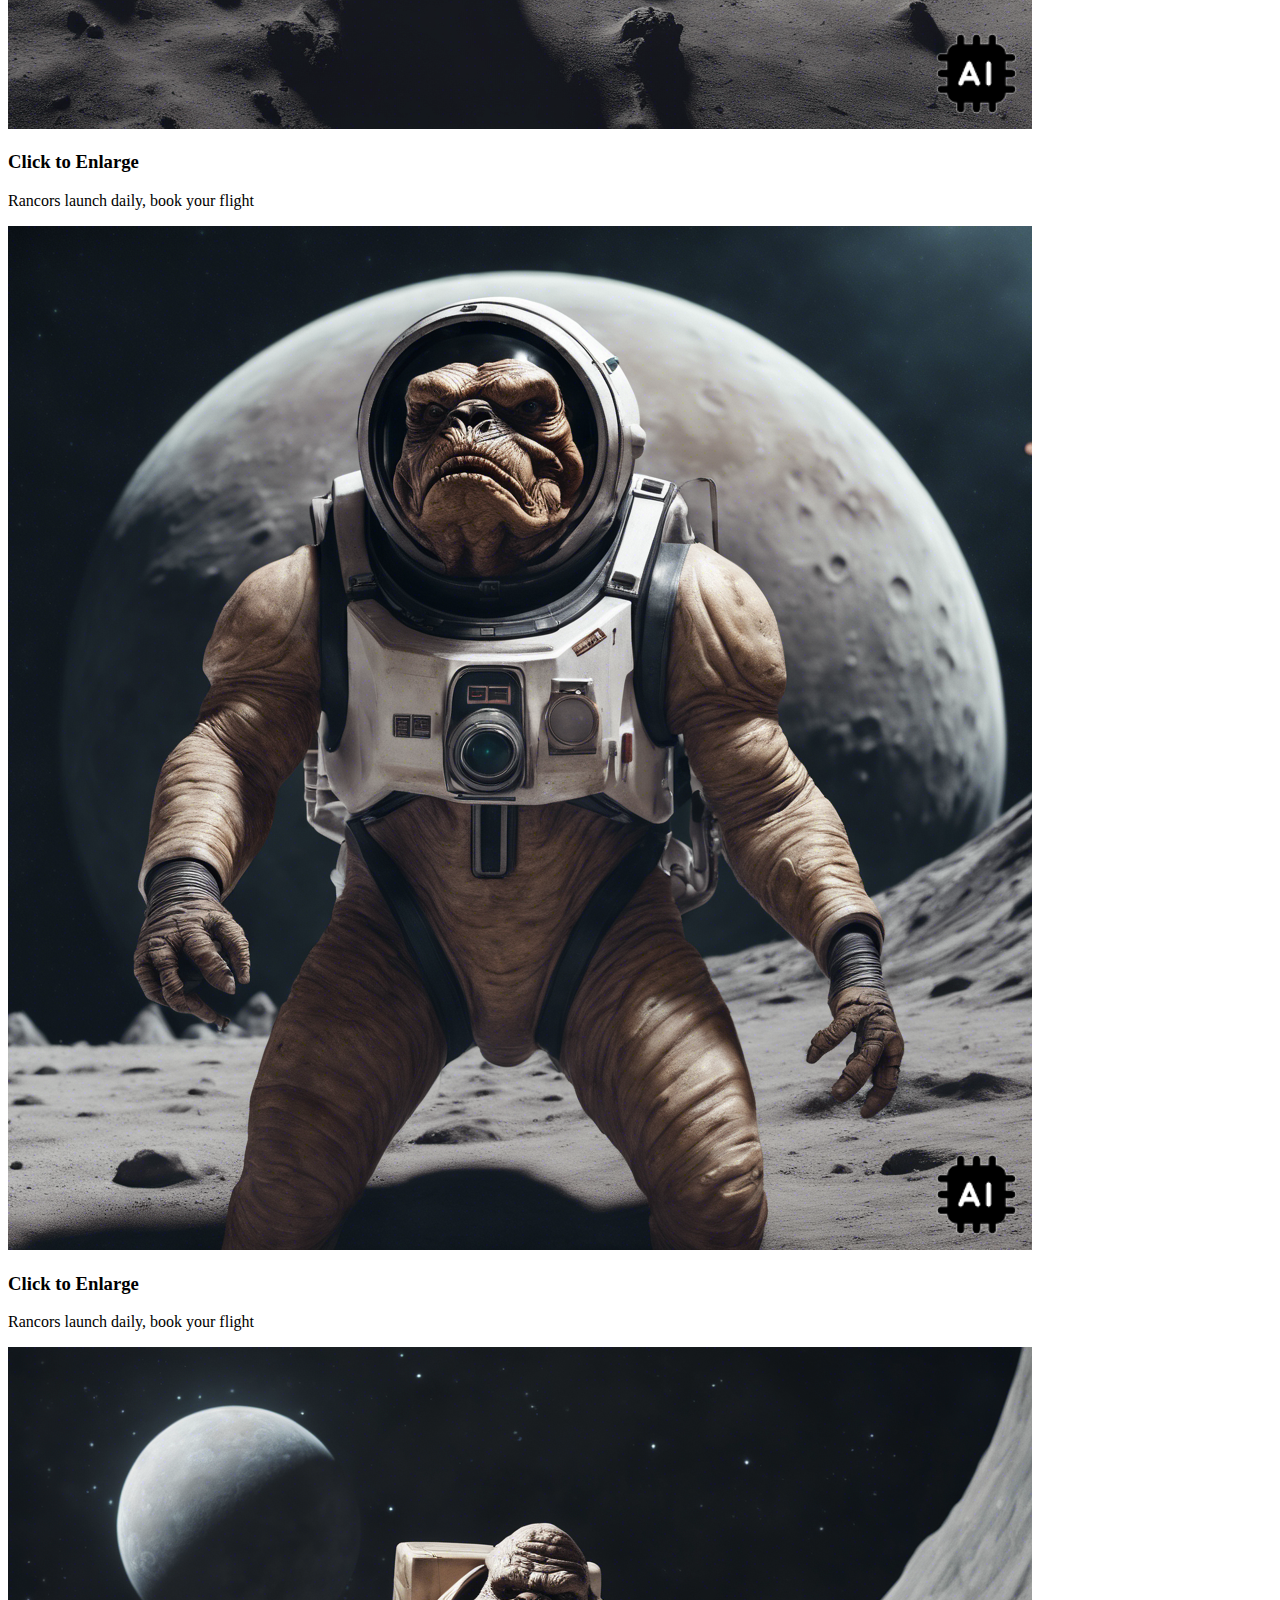
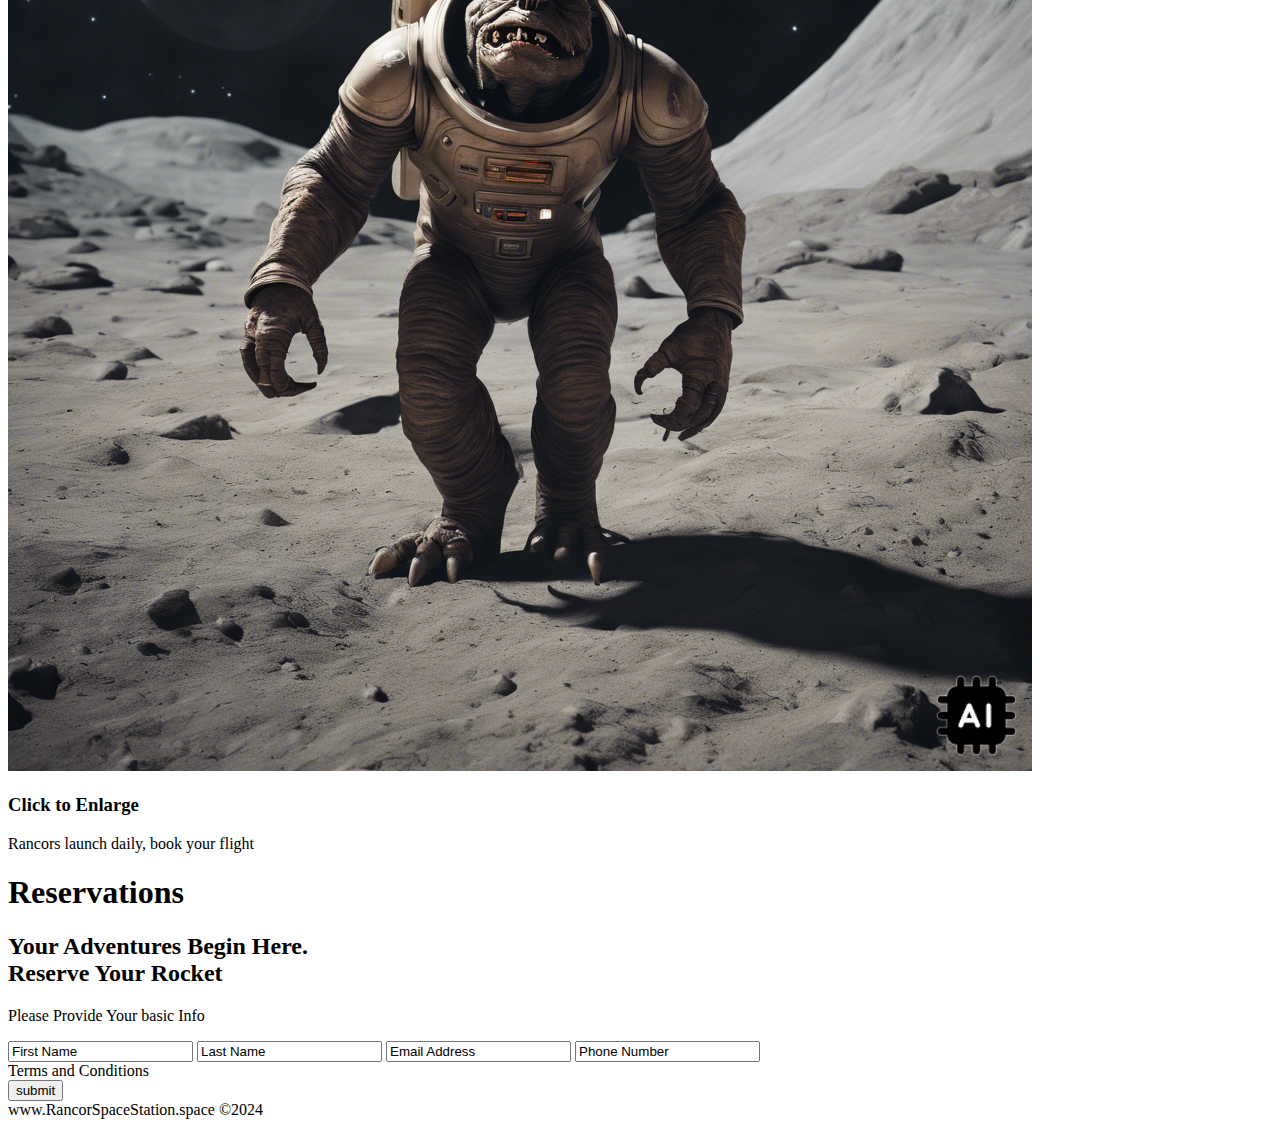
<file: WebPage_Index_Index_Studio/WebPage_Index_Visual_Studio_1.html>
<!DOCTYPE html>
<html lang="en">
<head>
    <meta charset="UTF-8">
    <meta name="viewport" content="width=device-width, initial-scale=1.0">
    <title>Rancors Space Station</title>

</head>
<body>

    <!--Nav-->
    <div>
        <div>
            <ul>
               <a href="#home" id="link"><li>HOME</li></a>
               <a href="#gallery"><li>GALLERY</li></a>
               <a href="#contact"><li>RESERVATIONS</li></a>
            </ul>
        </div>
    </div>
    <!--END NAV-->

    <!--Home-->
    <div id="home">
        <div>
            <div>
                <span> Rancor Space Station</span>
            </div>
        </div>
    </div>
    <!--END HOME-->

    <!--GALLERY-->
    <section>
        <div id="gallery">
            <h1>Gallery</h1>
            <div>

                <!--PHOTO CONTAINER 1-->
                <div>
                    <div>
                        <img src="Rancors/Rancor1.png"alt="Rancor1">
                        <div>
                            <h3>Click to Enlarge</h3>
                            <p>Rancors launch daily, book your flight</p>
                        </div>
                    </div>
                </div>
                <!--END PHOTO CONTAINER-->

                <!--PHOTO CONTAINER 1-->
                <div>
                    <div>
                        <img src="Rancors/Rancor2.png"alt="Rancor2">
                        <div>
                            <h3>Click to Enlarge</h3>
                            <p>Rancors launch daily, book your flight</p>
                        </div>
                    </div>
                </div>
                <!--END PHOTO CONTAINER-->
                
                <!--PHOTO CONTAINER 1-->
                <div>
                    <div>
                        <img src="Rancors/Rancor3.png"alt="Rancor3">
                        <div>
                            <h3>Click to Enlarge</h3>
                            <p>Rancors launch daily, book your flight</p>
                        </div>
                    </div>
                </div>
                <!--END PHOTO CONTAINER-->
                
                <!--PHOTO CONTAINER 1-->
                <div>
                    <div>
                        <img src="Rancors/Rancor4.png"alt="Rancor4">
                        <div>
                            <h3>Click to Enlarge</h3>
                            <p>Rancors launch daily, book your flight</p>
                        </div>
                    </div>
                </div>
                <!--END PHOTO CONTAINER-->
                
                <!--PHOTO CONTAINER 1-->
                <div>
                    <div>
                        <img src="Rancors/Rancor5.png"alt="Rancor5">
                        <div>
                            <h3>Click to Enlarge</h3>
                            <p>Rancors launch daily, book your flight</p>
                        </div>
                    </div>
                </div>
                <!--END PHOTO CONTAINER-->
                
                <!--PHOTO CONTAINER 1-->
                <div>
                    <div>
                        <img src="Rancors/Rancor6.png"alt="Rancor6">
                        <div>
                            <h3>Click to Enlarge</h3>
                            <p>Rancors launch daily, book your flight</p>
                        </div>
                    </div>
                </div>
                <!--END PHOTO CONTAINER-->
                
                <!--PHOTO CONTAINER 1-->
                <div>
                    <div>
                        <img src="Rancors/Rancor7.png"alt="Rancor7">
                        <div>
                            <h3>Click to Enlarge</h3>
                            <p>Rancors launch daily, book your flight</p>
                        </div>
                    </div>
                </div>
                <!--END PHOTO CONTAINER-->
                
                <!--PHOTO CONTAINER 1-->
                <div>
                    <div>
                        <img src="Rancors/Rancor8.png"alt="Rancor8">
                        <div>
                            <h3>Click to Enlarge</h3>
                            <p>Rancors launch daily, book your flight</p>
                        </div>
                    </div>
                </div>
                <!--END PHOTO CONTAINER-->
                
                <!--PHOTO CONTAINER 1-->
                <div>
                    <div>
                        <img src="Rancors/Rancor9.png"alt="Rancor9">
                        <div>
                            <h3>Click to Enlarge</h3>
                            <p>Rancors launch daily, book your flight</p>
                        </div>
                    </div>
                </div>
                <!--END PHOTO CONTAINER-->
            </div>
        </div>
    </section>
    <!--END GALLERY-->

    <!--RSVP-->
    <section>
        <div id="contact">
            <div>
                <h1>Reservations</h1>
                <div>
                    <h2><span>Your Adventures Begin Here.</span>
                    <br/>Reserve Your Rocket
                    </h2>
                    <p>Please Provide Your basic Info
                    </p>
                    <div>
                        <form action="" method="post">
                            <input class="rsvp" type="text" value="First Name">
                            <input class="rsvp" type="text" value="Last Name">
                            <input class="rsvp" type="text" value="Email Address">
                            <input class="rsvp" type="text" value="Phone Number">
                            <div class="form-spacer">
                                <label class="terms">Terms and Conditions</label>

                            </div>
                            <div>
                                <input type="submit" value="submit">
                            </div>
                        </form>
                    </div>
                </div>
            </div>
        </div>
    </section>
    <!--END RSVP-->

    <!--FOOTER-->
    <div>
        www.RancorSpaceStation.space &copy;2024
    </div>
    <!--END FOOTER-->

</body>
</html>
</file>
<file: CSS/shared.css>
html {
    font-family: sans-serif;
    font-size: 62.5%;
    -webkit-tap-highlight-color: rgba(0, 0, 0, 0);
    -webkit-text-size-adjust: 100%;
    -ms-text-size-adjust: 100%;
}

body {
    font-size: 14px;
    margin: 0;
    font-family: "Helvetica Neue", Helvetica, Arial, sans-serif;
    line-height: 1.42857143;
    color:#333;
    background-color: #fff;
}
footer,
nav {
    display: block;
}

h1, h2, h3, h4, h5, h6 {
    font-family: 'Open Sans', sans-serif;
}

h1 {
    line-height: 50px;
    font-weight: 900;
    font-size: 30px;
    text-transform: uppercase;
    text-align: center;
    color: E91C1C;
    text-shadow: 2px 2px 3px rgba(0, 0, 0, 0.5);
}

h1::after { /* This is the underline */
    display: block;
    content: "";
    height: 2px;
    width: 150px;
    background: #E91C1C;
    margin: 5px auto 40px;
    box-shadow: 5px 2px 3px rgba(0, 0, 0, 0.5);
}

h2 {
    line-height: 50px;
    color: #E91C1C;
}

h3 {
    line-height: 30px;
    padding-bottom: 20px;
}

h4 {
    padding-top: 25px;
    line-height: 40px;
    padding-bottom: 0px;
    font-size: 22px;
    font-weight: 900;
}

p {
    font-weight: 300;
    line-height: 30px;
    padding-bottom: 15px;
}

.text-center  {
    text-align: center;
}

.heading-padding {
    padding-bottom: 40px;
}

section {
    padding-top: 50px;
    margin-top: 50 px;
}

.navbar {
    height: 105px;
    max-height: 340px;
    display: inline-block;
}

.container {
    padding-right: 15px;
    padding-left: 15px;
    margin-right: auto;
    margin-left: auto;
}

.container-fluid {
    padding-right: 15px;
    padding-left: 15px;
    margin-right: auto;
    margin-left: auto;
}

.row {
    margin-right: -15px;
    margin-left: -15px;
}

.clearfix::after, /*after is now::after with a double colon*/
.container::after,
.navbnar::after {
    clear: both;
    display: table;
    content: "";
}

.wrap {
    height: 100%;
    width: 100%;
    position: absolute;
    /* this ensures that image cannot 
    render outside of containers*/
    overflow: hidden;
    top: 0;
    left: o;
    text-align: center;
}

.menu-container {
    max-height: 340px;
    margin: 0% auto;
    content: "";
    /*top:0;
    left: 0; */
    /* position:absolute; */ /* to the top edge of the screen */
    width: 100%;
    position: fixed;
    z-index: 100; 
    /* background-color: rgba(255, 255, 255, 0,5);*/
}
/*------------------------------------------------
   HOME SECTON STYLES
   -----------------------------------------------*/
#home {
    background: url(../Thumbs/thumb0.jpg) no-repeat 50% 50%;
    background-attachment: fixed;
    -webkit-background-size: cover;
    -moz-background-size: cover;
    -moz-background-size: cover;
    background-size: cover;
    width: 100%;
    display: block;
    height: auto;
    padding-top: 350px;
    padding-bottom: 500px;
    color: #fff;
}   

.head-main {
    text-shadow: 2px 4px 5px rgba(0, 0, 0, 0.9);
    font-variant: small-caps;
    color: #fff;
    letter-spacing: 5pt;
    word-spacing: 21pt;
    font-size: 4.5em;
    text-align: left;
    font-family: impact, sans-serif;
    line-height: 2;
    font-weight: 900;
    border: 5px double #fff;
    padding: 10px;
}

.head-sub-main {
    font-size: 23px;
    font-weight: 500px;
    padding: 50px 20px 10px 20px;
    text-transform: uppercase;
}

.head-last {
    font-size: 18px;
    font-weight: 900;
    padding: 5px 20px 10px 20px;
    border: 1px dotted #fff;
    padding: 5px;
}
/*-------------------------------------------------
        Contact Styles
-------------------------------------------------*/
.flex-container {
    display: -webkit-flex;
    display: flex;
    flex-wrap: wrap;
    padding: 10px;
    border-radius: 8px;
    margin: 0px auto;
    background-color: rgba(100, 65, 0, .3);
    box-shadow: 2px 2px 10px 0 rgba(0, 0, 0, 0.5);
}  

#contact{
    background-color: #f5f3f3;
}

.reservation {
    width: 60%;
    padding: 10px;
    border-radius: 8px;
    margin: 0px auto;
    background-color: rgba(100, 65, 0, .3);
    box-shadow: -1px -1px 1px 0 rgba(0, 0, 0, 1), 1px 2px 10px 0 rgba(0, 0, 0, 0.5);
}

.reservation h2 {
    width: 70%;
    text-align: center;
    margin: 0 auto;
    color: #13161b;
    font-weight: 500;
    font-size: 1.3em;
    letter-spacing: 0pt;
}

.reservation h2 span {
    width: 70%;
    text-align: center;
    margin: 0 auto;
    color: #13161b;
    font-family: 900;
    font-size: 1.5em;
    font-variant: small-caps;
    letter-spacing: .4pt;
    word-spacing: .3pt;
}

.reservation p {
    color: #13161b;
    width: 50%;
    margin: 0 auto;
}

.reservation form {
    font-size: 15px;
    outline: none;
    font-weight: 600;
    color: #8d8e8f;
    padding: 12px 12px;
    width: 70%;
    border: 1px solid #808080;
    margin: 2% auto;
    border-radius: 7px;
    background: rgb(227, 222, 222);
    box-shadow: 2px 3px 3px 0px rgba(0, 0, 0, 0.3);
    font-family: 'Raleway', sans-serif;
}

.reservation input[type="text"] {
    font-size: 15px;
    outline: 15px;
    font-weight: 600;
    color: #8d8e8f;
    padding: 2% 1% 2% 7%;
    width: 80%;
    border-top: 1px solid #090B0D;
    border-right: 2px solid #424549;
    border-bottom: 2px solid #424549;
    border-left: 1px solid #090B0D;
    margin: 10px 1em;
    border-radius: 7px;
    background: #13161b;
    box-shadow: inset 0px 3px 0px 0px rgba(5, 5, 5, 0.15);
    font-family: 'Raleway', sans-serif;
}

.reservation input [type="text"] :hover {
    box-shadow: 0 0 18px rgba(100, 65, 0, .8);
}

.form-spacer {
    padding: 30px 39px;
}

.terms {
    margin: 30 px 1px 0 0;
    margin-top: 13%;
    padding-left: 52px;
    font-size: 14px;
    color: #000;
    cursor: pointer;
    font-family: 'Raleway', sans-serif;
    font-weight: 600;
    position: relative;
    display: inline;
    float: right;
}

.terms:hover{
    color: orange;
    text-decoration: underline;
}

.submit input[type="submit"] {
    color: rgb(255, 255, 255);
    cursor: pointer;
    border: none;
    font-weight: 900;
    outline: none;
    text-align: center;
    font-family: 'Raleway', sans-serif;
    margin: 0px 3%;
    padding: 7px 0px;
    width: 25%;
    font-size: 18px;
    transition: border-color 0.3s color 0.3s background-color 0.3s;
    border-radius: 7px;
    background-color: #797a7b;
    box-shadow: 1px 1px 4px 0 rgba(0, 0, 0, 0.5);
}

.submit input[type="submit"]:hover {
    color: #000;
    background-color: #8d8e8f;
    box-shadow: inset 1px 2px 15px 0 rgba(0, 0, 0, 0.5);
}

/*-------------------------------------------------------------
                Footer Styles
-------------------------------------------------------------*/

#footer {
    background-color: rgba(100, 65, 0, .3);
    color: #000;
    text-shadow: 2px 2px 8px 0 rgba(0, 0, 0, 1);
    padding: 20px 50px 20px 50px;
    text-align: right;
}

/*-------------------------------------------------------------
                @Media queries
--------------------------------------------------------------*/

@media all and (max-width: 640px) and (min-width: 381px) {
    .head-main {
        font-size: 28 px;
    }
}

@media all and (max-width: 381px) and (min-width: 200px) {
    .head-main {
        font-size: 24 px;
    }
}

@media (min-width: 768px) {
    .container {
        width: 750px;
    }
}


@media (min-width: 992px) {
    .container {
        width: 970px;
    }
}

@media (min-width: 1200px) {
    .container {
        width: 1170px;
    }
}
</file>
<file: CSS/animations.css>
/*-------------------------------------------------------------
                Menu Section Animation
-------------------------------------------------------------*/

.menu {
    color: #f00;
    font: bold 12px/18px sans-serif;
    text-align: center;
    display: inline;
    margin: 0% auto;
    padding: 0;
    list-style: none;
    text-decoration: none;
}

.menu li {
    color: #000;
    background-color: rgba(255, 255, 255, 1);
    display: inline-block;
    margin: 0% auto;
    position: relative;
    padding: 15px 4%;
    border: 1px solid #9d9fa2;
    box-shadow: 2px 2px 10px 0 rgba(0, 0, 0, 0.5);
    border-radius: 6px;
    /*background-color: #052136;*/
    cursor: pointer;
    transition-property: background;
    transition-duration: .4s;
    transition-delay: 0s;
    transition-timing-function: ease-in-out;
}

.menu li:hover {
    color: #f00;
    background-color: rgba(100, 65, 0, 0.3);
}

.photo {
    position: relative;
    line-height: 0;
    margin-bottom: 2em;
    overflow: hidden;
    border-radius: 8px;
    padding: 1px;
    border: 1px solid #021a40;
    background-color: #ff0;
    box-shadow: 2px 2px 10px 0px rgba(0, 0, 0, 0.7);
}

.photo-container {
    text-align: center;
    margin: 15px auto;
    width: 300px;
    height: 169px;
}

.photo-container img {
    max-width: 100%;
    width: 300px;
    height: 160px;
}

.photo-overlay {
    color: #fff;
    position: absolute;
    top: 0;
    right: 0;
    bottom: 0;
    left: 0;
    padding-left: 20px;
    padding-right: 20px;
    justify-content: center;
    align-items: center;
    background: rgba(0, 0, 0, 0.5)
}

.white-head {
    color: #c9bdaa;
    margin-top: 5%;
}

.photo-overlay {
    opacity: 0;
    transition: opacity .5s;
    border-radius: 10px;
    cursor: pointer;
}

.photo-overlay:hover {
    opacity: 1;
}

.photo img {
    transition: transform .5s;
    transform-origin: 50% 50%;
}

.photo :hover img {
    transform: scale (1.1);
}
</file>
<file: Basic_Style.css>
body {
    background-color: #fff;
}

h1{
    color: rgba(8,141,165,1);
    margin-left: 100px;
    text-shadow: 1px .5px 4px rgba(0,0,0, 0.6);
}

.container{
    width: 450px;
    height: 450px;
    background-color: #faebd7;
    border: 2px solid black;
    border-radius: 5%;
}
/* select all squares in the array */

.container .squares:nth-child(-n+4){
    background-image: url("Icon_main/icon2.png");
    color:#fff;
    float: left;
    width: 100px;
    height: 100px;
    margin: 5px;
    border: 1px solid black;
    border-radius: 25%;
    cursor: pointer;
    transition: transform .5s ease-in-out;

}

.squares:nth-child(-n+4) p{
    font-family: "helvetica Neue", Arial, Helvetica, sans-serif;
    font-size: 1.5em;
    font-weight: 900;
    text-align: center;
    margin: 0;
    text-shadow: 2px 1px 4px rgba(0, 0, 0, 0.8);

}

.squares:nth-child(1) {
    background: #4240ff;
}

.squares:nth-child(2) {
    background: #ab3fdd;
}

.squares:nth-child(3) {
    background: #ae163e;
}

.squares:nth-child(4) {
    background: #00b200;
}

.container .squares:nth-child(-n+4):hover{
    background-image: url("Icon_main/icon2.png");
    transform: scale(.5);
    animation-name: race;
    animation-duration: 2.5s;
    animation-iteration-count: infinite;
    animation-timing-function: cubic-bezier (2.5, .2, .3, 2);

}

.squares:nth-child(1):hover{
    background: #13b4ff;
}

.squares:nth-child(2):hover{
    background: #d861af;
}

.squares:nth-child(3):hover{
    background: #81205f;
}

.squares:nth-child(4):hover{
    background: #77b800;
}

@keyframes race{
    0%, 100% {
        transform: translateY(0px);
        background-image: url("Icon_main/icon1.png")
    }
    50% {
        transform: translateY(300px);
    }
}
</file>
<file: one_page_website.css>
h1 {
    font-family: Arial, "Times New Roman";
    font-size: 22px;
}

input {
    width: 150px;
    margin: 10px;
    border: 25px;
    border-radius: 4px;
}
</file>
